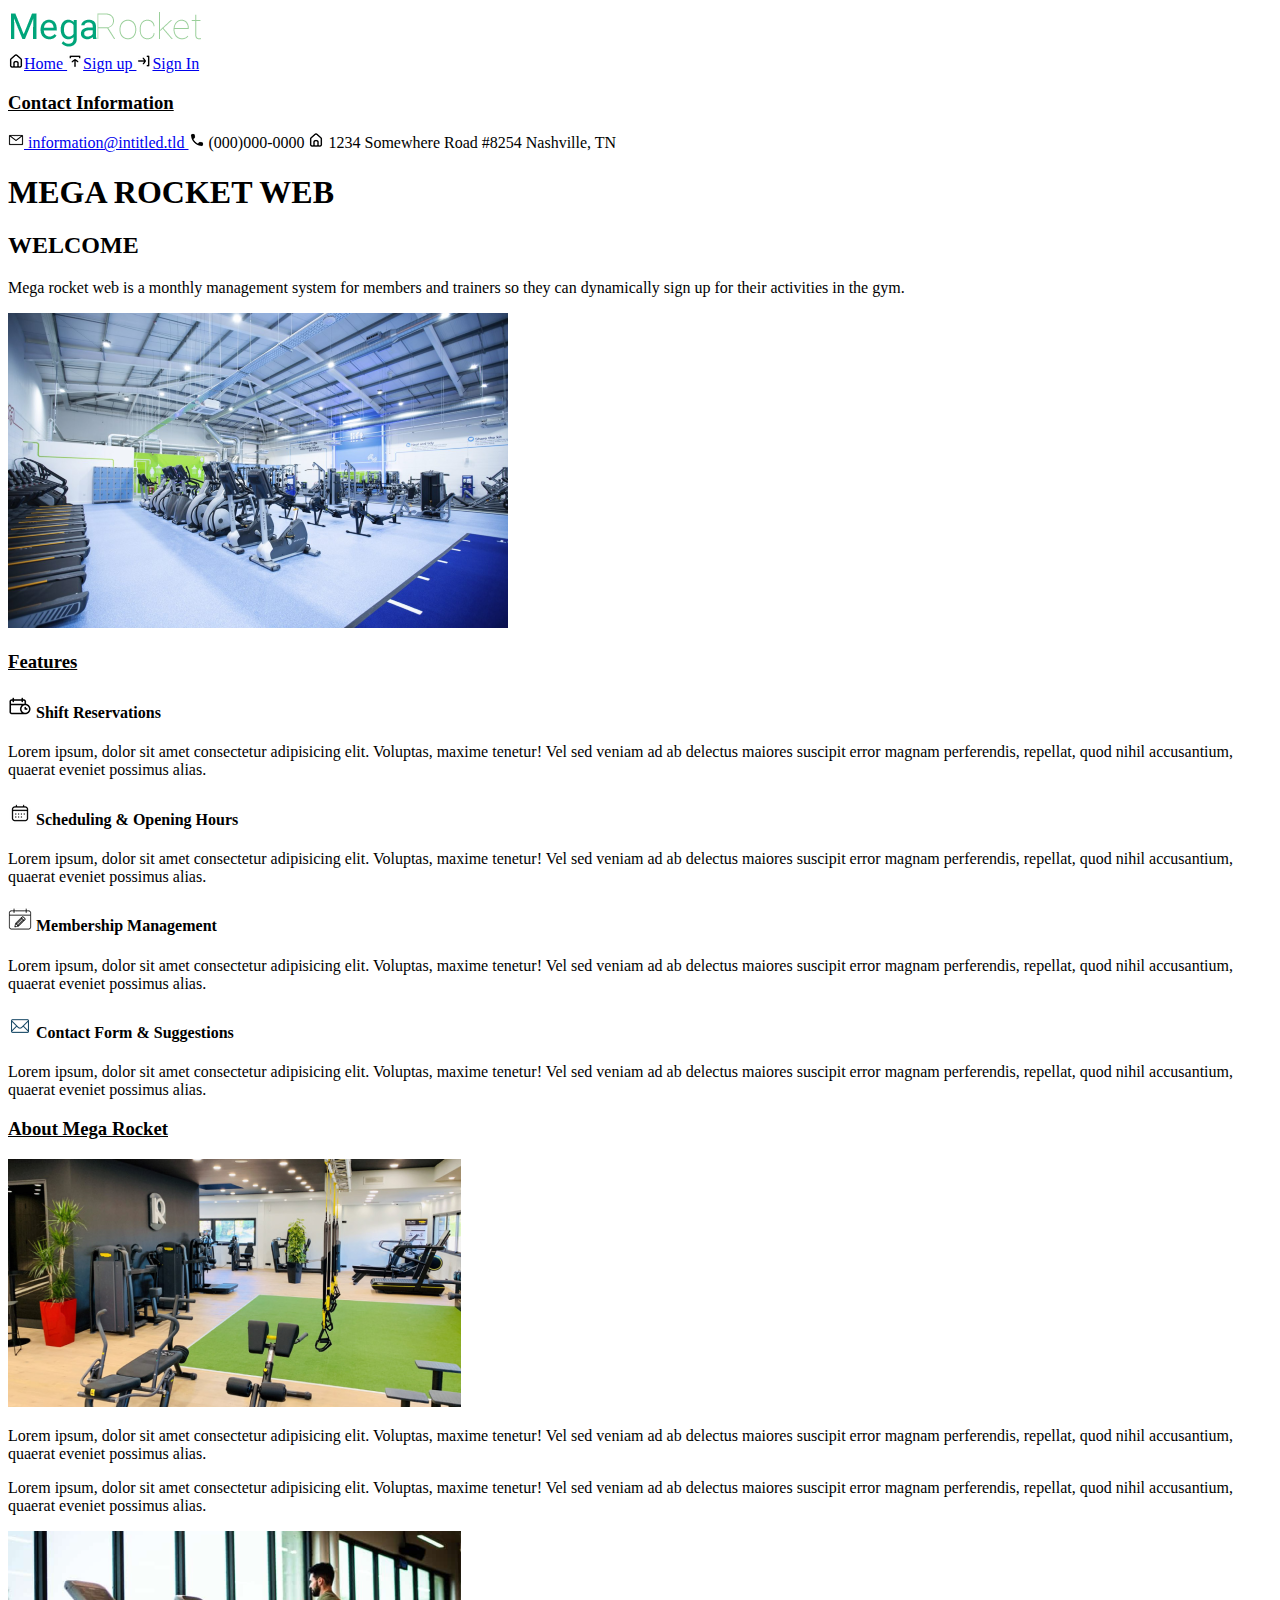
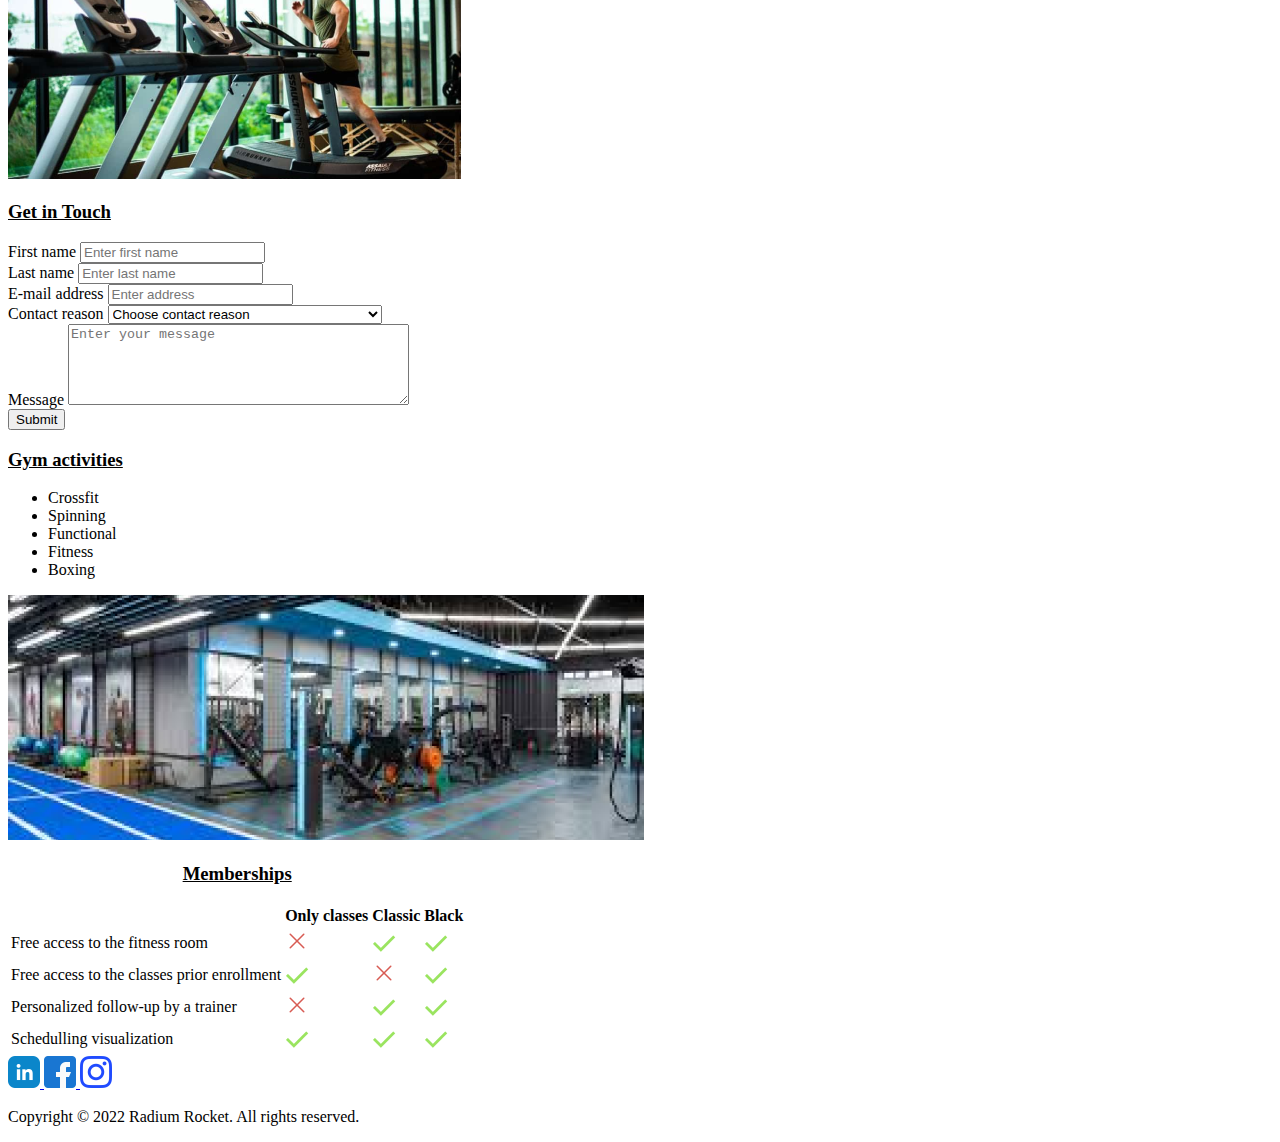
<file: Week-02/index.html>
<!DOCTYPE html>
<html lang="en">
  <head>
    <meta charset="UTF-8" />
    <meta http-equiv="X-UA-Compatible" content="IE=edge" />
    <meta name="viewport" content="width=device-width, initial-scale=1.0" />
    <title>MEGA ROCKET</title>
  </head>
    <body>
      <header>
        <img src="assets/logo-mega-rocket.png" alt="Logo" />
      </header>
      <aside>
        <nav>
          <div>
            <a href="#">            
              <img src="assets/home.png" alt="home icon" />Home
            </a>       
            <a href="#">           
              <img src="assets/arrow up.png" alt="arrow up icon" />Sign up
            </a>
            <a href="#">         
              <img src="assets/arrow left.png" alt="arrow right icon" />Sign In
            </a>
        </nav>
        <h3><u>Contact Information</u></h3>
          <span>
            <a href="#formulario">
              <img src="assets/email.png" alt="email"/> information@intitled.tld
            </a>
            <img src="assets/phone.png" alt="phone icon" /> (000)000-0000
            <img src="assets/home.png" alt="home icon" /> 1234 Somewhere Road #8254 Nashville, TN
          </span>
      </aside>
      <main>
        <h1> MEGA ROCKET WEB </h1>
          <h2> WELCOME </h2>
            <p>
              Mega rocket web is a monthly management system for members and trainers
              so they can dynamically sign up for their activities in the gym.
            </p>
          <img src="assets/gim1.png" alt="principal gim" />
      </main>
      <section>
        <h3><u> Features </u></h3>
          <h4><img src="assets/time-management.png" alt="time management icon" /> Shift Reservations </h4>
            <p>
              Lorem ipsum, dolor sit amet consectetur adipisicing elit. Voluptas,
              maxime tenetur! Vel sed veniam ad ab delectus maiores suscipit error
              magnam perferendis, repellat, quod nihil accusantium, quaerat eveniet
              possimus alias.
            </p>
          <h4><img src="assets/calendar.png" alt="calendar icon" /> Scheduling & Opening Hours </h4>
            <p>
              Lorem ipsum, dolor sit amet consectetur adipisicing elit. Voluptas,
              maxime tenetur! Vel sed veniam ad ab delectus maiores suscipit error
              magnam perferendis, repellat, quod nihil accusantium, quaerat eveniet
              possimus alias.
            </p>
          <h4><img src="assets/pencil.png" alt="calendar management icon" /> Membership Management </h4>
            <p>
              Lorem ipsum, dolor sit amet consectetur adipisicing elit. Voluptas,
              maxime tenetur! Vel sed veniam ad ab delectus maiores suscipit error
              magnam perferendis, repellat, quod nihil accusantium, quaerat eveniet
              possimus alias.
            </p>
          <h4><img src="assets/email (big).png" alt="email icon" /> Contact Form & Suggestions </h4>
            <p>
              Lorem ipsum, dolor sit amet consectetur adipisicing elit. Voluptas,
              maxime tenetur! Vel sed veniam ad ab delectus maiores suscipit error
              magnam perferendis, repellat, quod nihil accusantium, quaerat eveniet
              possimus alias.
            </p>
        <section>
          <h3><u> About Mega Rocket </u></h3>
            <img src="assets/gim2.png" alt="people exercise" />
              <p>
              Lorem ipsum, dolor sit amet consectetur adipisicing elit. Voluptas,
              maxime tenetur! Vel sed veniam ad ab delectus maiores suscipit error
              magnam perferendis, repellat, quod nihil accusantium, quaerat eveniet
              possimus alias.
              </p>
              <p>
              Lorem ipsum, dolor sit amet consectetur adipisicing elit. Voluptas,
              maxime tenetur! Vel sed veniam ad ab delectus maiores suscipit error
              magnam perferendis, repellat, quod nihil accusantium, quaerat eveniet
              possimus alias.
              </p>
            <img src="assets/gim3.png" alt="gim machines" />
        </section>
        <form id="formulario">
          <h3><u> Get in Touch </u></h3>
            <div>
              <label for="First name">First name</label>
                <input type="text" name="First name" placeholder="Enter first name" required />
            </div>
            <div>
              <label for="Last name">Last name</label>
                <input type="text" name="Last name" placeholder="Enter last name" required />
            </div>
            <div>
              <label for="E-mail address">E-mail address</label>
                <input type="text" name="E-mail address" placeholder="Enter address" required />
            </div>
          <div>
            <label for="Contact reason">Contact reason</label>
              <select name="Contact reason" required>
                <option value="Option disabled" selected disabled hidden>
                  Choose contact reason
                </option>
                <option value="I want to make a claim">
                  I want to make a claim
                </option>
                <option value="I want to realize a query or suggestion">
                  I want to realize a query or suggestion
                </option>
                <option value="I want to know the memberships and costs">
                  I want to know the memberships and costs
                </option>
              </select>
          </div>
          <div>
            <label for="Message">Message</label>
              <textarea name="Description" cols="40" rows="5" placeholder="Enter your message" required></textarea>
          </div>
            <input type="submit" value="Submit" />
        </form>
          <h3><u> Gym activities </u></h3>
            <ul>
              <li>Crossfit</li>
              <li>Spinning</li>
              <li>Functional</li>
              <li>Fitness</li>
              <li>Boxing</li>
            </ul>
          <img src="assets/gim4.png" alt="gim activity" />
        <table>
          <caption>
            <h3><u> Memberships </u></h3>
          </caption>
            <tr>
              <th></th>
              <th>Only classes</th>
              <th>Classic</th>
              <th>Black</th>
            </tr>
            <tr>
              <td>Free access to the fitness room</td>
              <td><img src="assets/cross x.png" alt="cross x icon" /></td>
              <td><img src="assets/accept.png" alt="accept icon" /></td>
              <td><img src="assets/accept.png" alt="accept icon" /></td>
            </tr>
            <tr>
              <td>Free access to the classes prior enrollment</td>
              <td><img src="assets/accept.png" alt="accept icon" /></td>
              <td><img src="assets/cross x.png" alt="cross x icon" /></td>
              <td><img src="assets/accept.png" alt="accept icon" /></td>
            </tr>
            <tr>
              <td>Personalized follow-up by a trainer</td>
              <td><img src="assets/cross x.png" alt="cross x icon" /></td>
              <td><img src="assets/accept.png" alt="accept icon" /></td>
              <td><img src="assets/accept.png" alt="accept icon" /></td>
            </tr>
            <tr>
              <td>Schedulling visualization</td>
              <td><img src="assets/accept.png" alt="accept icon" /></td>
              <td><img src="assets/accept.png" alt="accept icon" /></td>
              <td><img src="assets/accept.png" alt="accept icon" /></td>
            </tr>
        </table>
          <footer>
            <div>
              <a href="#">
                <img src="assets/linkedin.png" alt="linkedin icon" />
              </a>
              <a href="#">
                <img src="assets/facebook.png" alt=" facebook icon" />
              </a>
              <a href="#">
                <img src="assets/instagram.png" alt="instagram icon" />
              </a>
            </div>
              <p>
                Copyright &copy; 2022 Radium Rocket. All rights reserved.
              </p>
          </footer>
    </body>
</html>
</file>
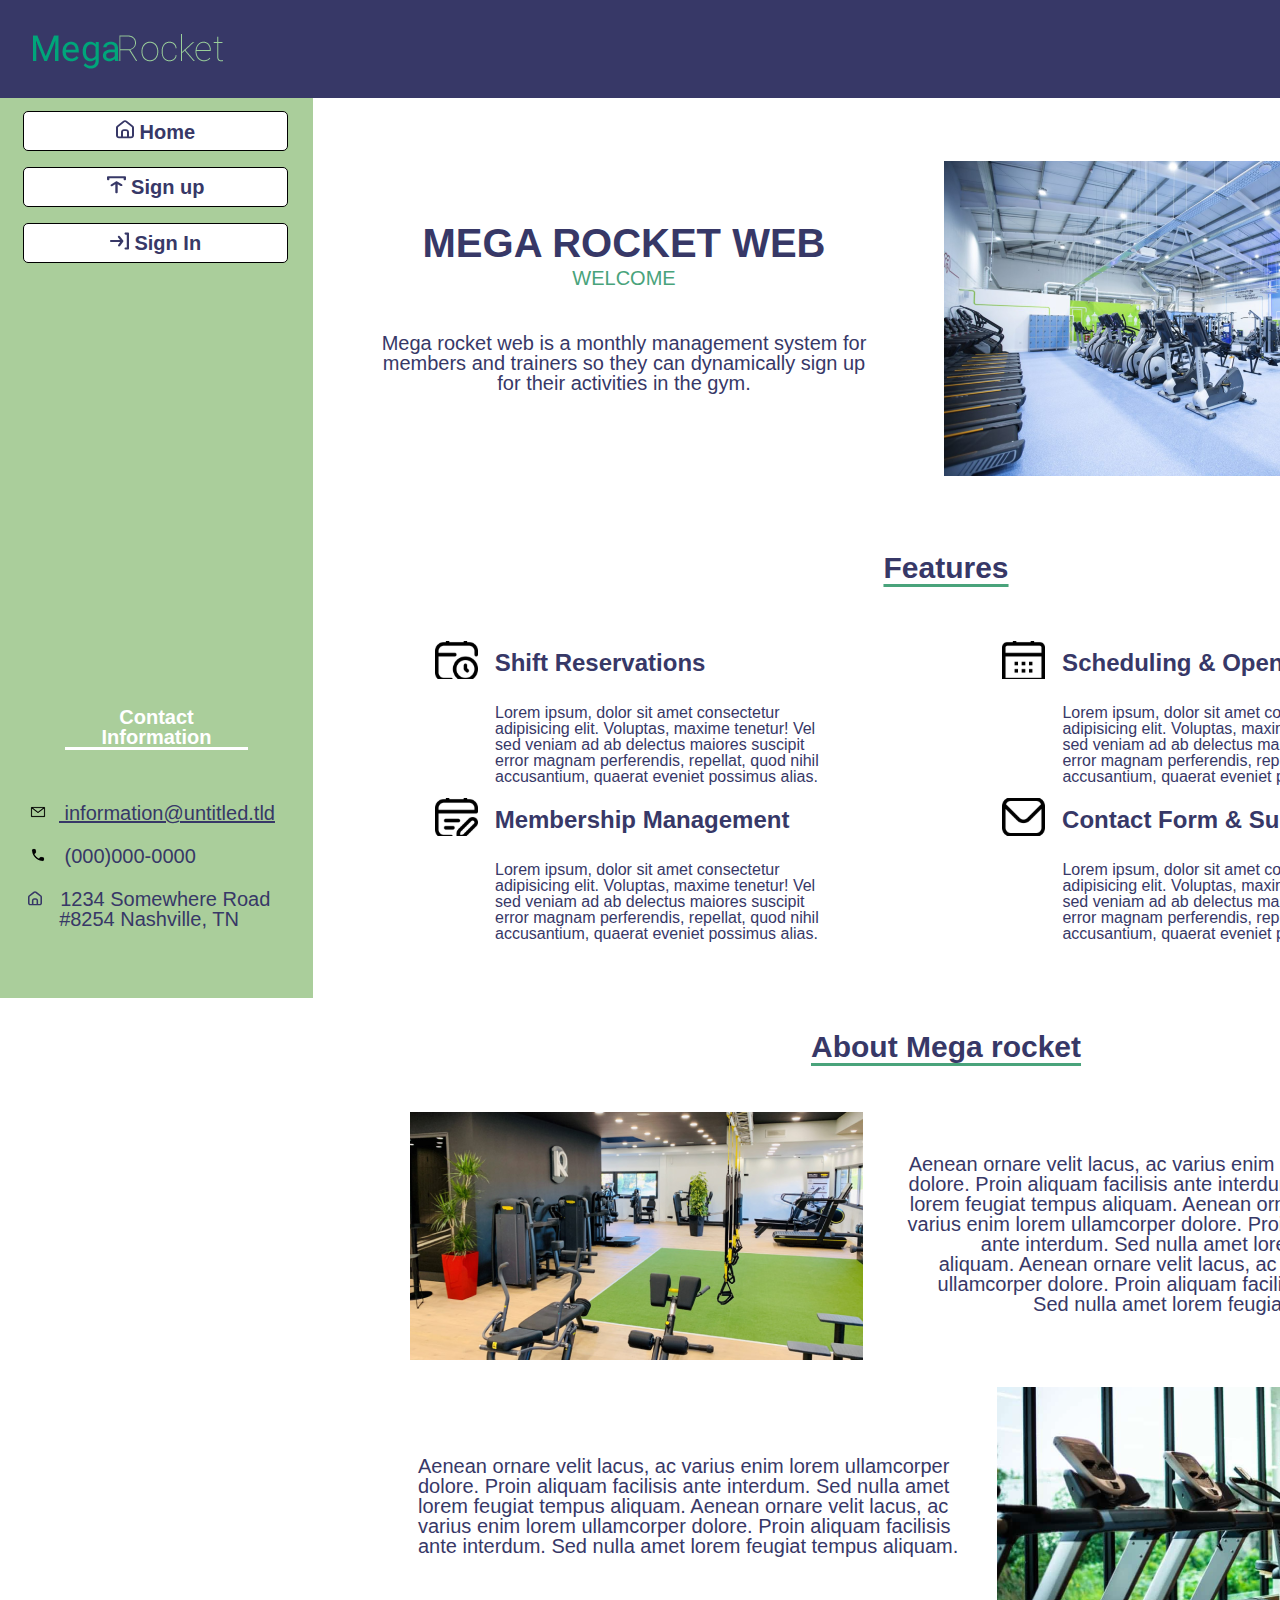
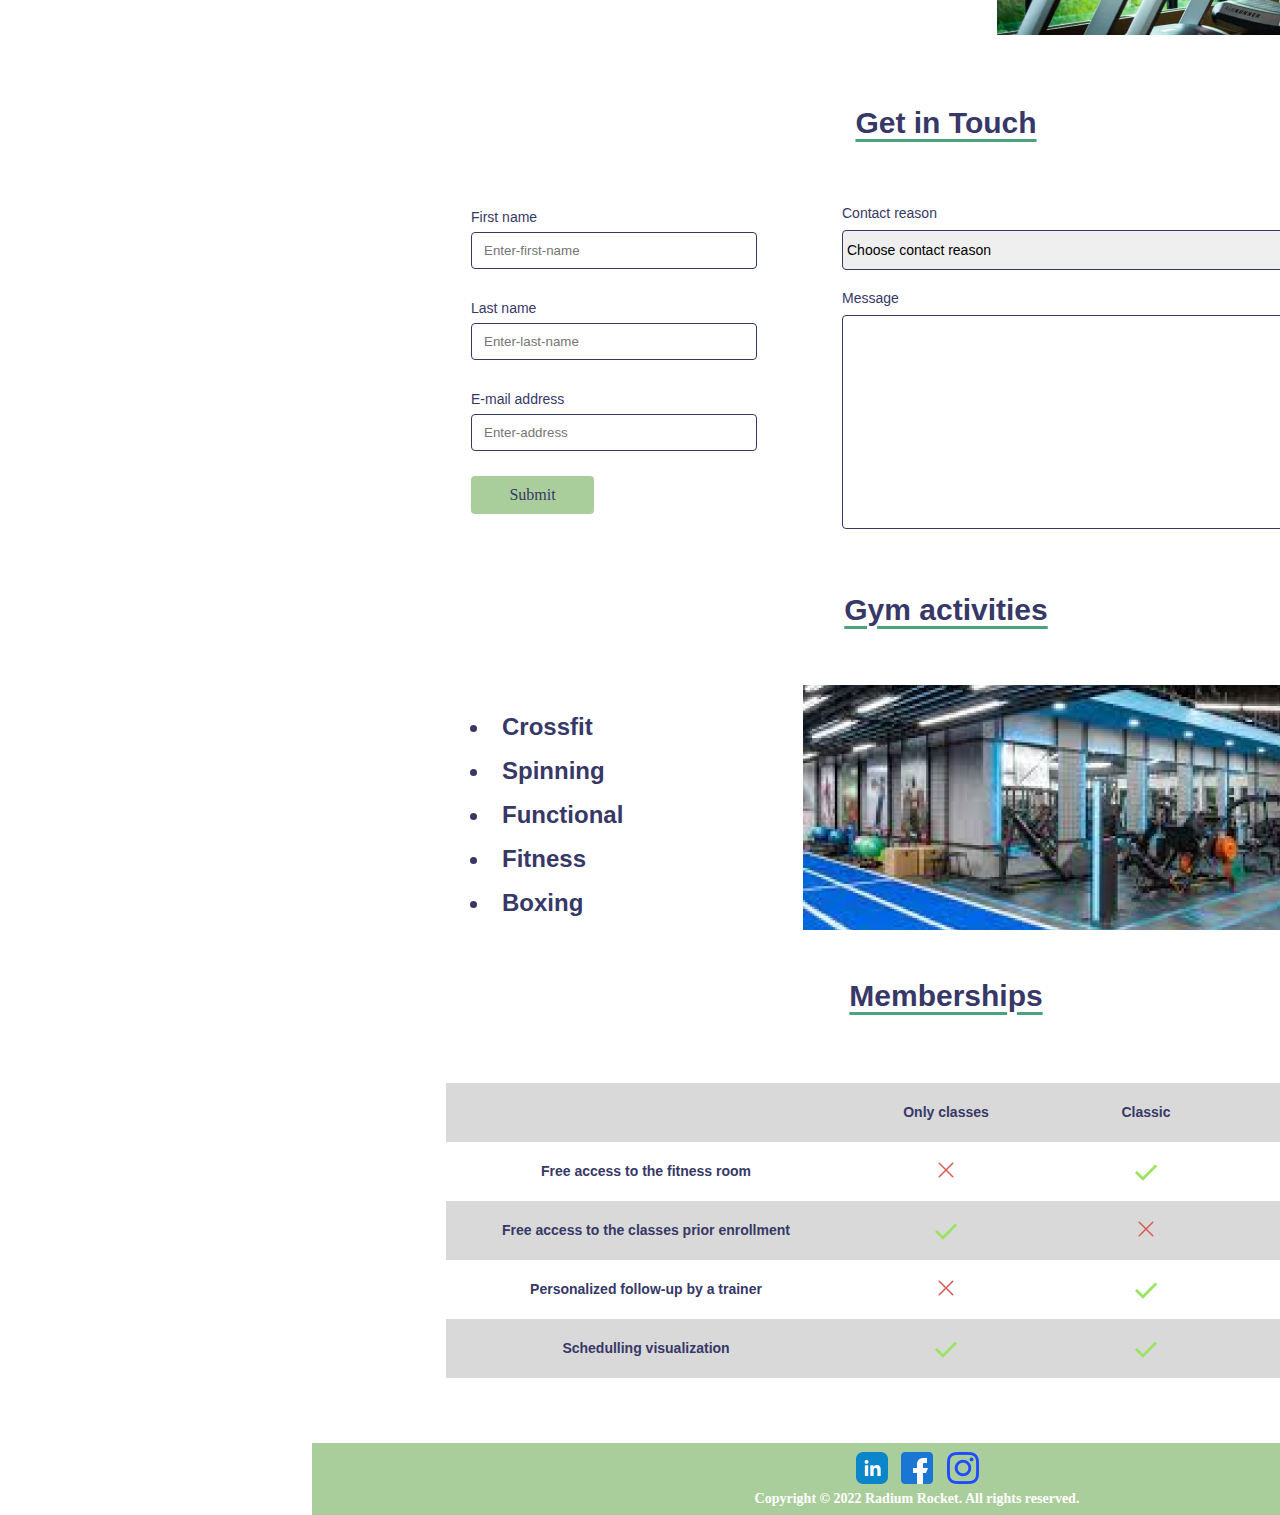
<file: Week-03/index.html>
<!DOCTYPE html>
<html lang="en">
  <head>
    <meta charset="UTF-8" />
    <meta http-equiv="X-UA-Compatible" content="IE=edge" />
    <meta name="viewport" content="width=device-width, initial-scale=1.0" />
    <title>MEGA ROCKET</title>
    <link rel="stylesheet" href="css/reset.css">
    <link rel="stylesheet" href="css/styles.css">
  </head>
    <body>
      <header>
        <img src="assets/logo-mega-rocket.png" alt="Logo" id="principal-logo"/>
      </header>
      <aside class="container">
        <nav>
          <ul class="list">
            <li class="btn-nav">
              <a href="#" class="btn-menu">
                <img src="assets/home-icon.svg" alt="home-icon"/>
                  Home
              </a>
            </li>
            <li class="btn-nav">
              <a href="#" class="btn-menu">
                <img src="assets/arrow-up.svg" alt="arrow-up-icon"/>
                  Sign up
              </a>
            </li>
            <li class="btn-nav">
              <a href="#" class="btn-menu">
                <img src="assets/arrow-right.svg" alt="arrow-right-icon"/>
                  Sign In
              </a>
            </li>
          </ul>
        </nav>
        <h2 id="contact-info">
          Contact Information
        </h2>
          <ul class="down-list">
            <li class="info-menu">
              <a href="#form" id="btn-info">
                <img src="assets/email.png" alt="email" class="img-info"/>
                  information@untitled.tld
              </a>
            </li>
            <li class="info-menu">
              <img src="assets/phone.png" alt="phone-icon" class="img-info"/>
                (000)000-0000
            </li>
            <li class="info-menu">
              <img src="assets/home-icon.svg" alt="home-icon" class="img-info" id="home-icon"/>
                1234 Somewhere Road #8254 Nashville, TN
            </li>
          </ul>
      </aside>
      <main>
        <div class="main-block">
          <h1>
            MEGA ROCKET WEB
          </h1>
            <h2 id="subtitle">
              WELCOME
            </h2>
              <p id="principal-paragraph">
                Mega rocket web is a monthly management system for members and trainers
                so they can dynamically sign up for their activities in the gym.
              </p>
        </div>
          <span class="main-photo">
            <img src="assets/gim-1.png" alt="principal-gim"/>
          </span>
        <section class="section-1">
          <h2 class="section-title">
            Features
          </h2>
            <article class="features-article">
              <span class="features-title">
                <img src="assets/time-management.svg" alt="time-management-icon" class="features-icon"/>
                  Shift Reservations
              </span>
                <p>
                  Lorem ipsum, dolor sit amet consectetur adipisicing elit. Voluptas,
                  maxime tenetur! Vel sed veniam ad ab delectus maiores suscipit error
                  magnam perferendis, repellat, quod nihil accusantium, quaerat eveniet
                  possimus alias.
                </p>
            </article>
            <article class="features-article">
              <span class="features-title">
                <img src="assets/calendar.svg" alt="calendar-icon" class="features-icon"/>
                  Scheduling & Opening Hours
              </span>
                <p>
                  Lorem ipsum, dolor sit amet consectetur adipisicing elit. Voluptas,
                  maxime tenetur! Vel sed veniam ad ab delectus maiores suscipit error
                  magnam perferendis, repellat, quod nihil accusantium, quaerat eveniet
                  possimus alias.
                </p>
            </article>
            <article class="features-article">
              <span class="features-title">
                <img src="assets/calendar-management.svg" alt="calendar-management-icon" class="features-icon"/>
                  Membership Management
              </span>
                <p>
                  Lorem ipsum, dolor sit amet consectetur adipisicing elit. Voluptas,
                  maxime tenetur! Vel sed veniam ad ab delectus maiores suscipit error
                  magnam perferendis, repellat, quod nihil accusantium, quaerat eveniet
                  possimus alias.
                </p>
            </article>
            <article class="features-article">
              <span class="features-title">
                <img src="assets/email-big.svg" alt="email-icon" class="features-icon"/>
                  Contact Form & Suggestions
              </span>
                <p>
                  Lorem ipsum, dolor sit amet consectetur adipisicing elit. Voluptas,
                  maxime tenetur! Vel sed veniam ad ab delectus maiores suscipit error
                  magnam perferendis, repellat, quod nihil accusantium, quaerat eveniet
                  possimus alias.
                </p>
            </article>
        </section>
          <section class="section-2">
            <h2 class="section-title">
              About Mega rocket
            </h2>
              <div>
                <img src="assets/gim-2.png" alt="people-exercise" id="img-left"/>
                  <article class="about-to-article-1">
                    <p>
                      Aenean ornare velit lacus, ac varius enim lorem ullamcorper dolore. Proin aliquam facilisis ante interdum. Sed nulla amet lorem feugiat tempus aliquam. Aenean ornare velit lacus, ac varius enim lorem ullamcorper dolore. Proin aliquam facilisis ante interdum. Sed nulla amet lorem feugiat tempus aliquam. Aenean ornare velit lacus, ac varius enim lorem ullamcorper dolore. Proin aliquam facilisis ante interdum. Sed nulla amet lorem feugiat tempus aliquam.
                    </p>
                  </article>
                  <article class="about-to-article-2">
                    <p>
                      Aenean ornare velit lacus, ac varius enim lorem ullamcorper dolore. Proin aliquam facilisis ante interdum. Sed nulla amet lorem feugiat tempus aliquam. Aenean ornare velit lacus, ac varius enim lorem ullamcorper dolore. Proin aliquam facilisis ante interdum. Sed nulla amet lorem feugiat tempus aliquam.
                    </p>
                  </article>
                  <img src="assets/gim-3.png" alt="gim-machines" id="img-right"/>
              </div>
          </section>
            <form>
              <h2 class="section-title" id="form">
                Get in Touch
              </h2>
                <div class="block-1-form">
                  <label for="first-name" class="label-form">
                    First name
                  </label>
                    <input id="first-name" type="text" name="first-name" placeholder="Enter-first-name" required/>
                  <label for="last-name" class="label-form">
                    Last name
                  </label>
                    <input id="last-name" type="text" name="last-name" placeholder="Enter-last-name" required/>
                  <label for="e-mail-address" class="label-form">
                    E-mail address
                  </label>
                    <input id="e-mail-address" type="text" name="e-mail-address" placeholder="Enter-address" required/>
                    <input id="submit" type="submit" value="Submit"/>
                </div>
                <div class="block-2-form">
                  <label for="contact-reason" class="label-form-2">
                    Contact reason
                  </label>
                    <select id="choose-contact-reason" name="choose-contact-reason" required class="label-form-2">
                      <option id="choose-contact-reason" value="choose-contact-reason" selected disabled hidden>
                        Choose contact reason
                      </option>
                      <option id="I-want-to-make-a-claim" value="I-want-to-make-a-claim">
                        I want to make a claim
                      </option>
                      <option id="I-want-to-realize-a-query-or-suggestion" value="I-want-to-realize-a-query-or-suggestion">
                        I want to realize a query or suggestion
                      </option>
                      <option id="I-want-to-know-the-memberships-and-costs" value="I-want-to-know-the-memberships-and-costs">
                        I want to know the memberships and costs
                      </option>
                    </select>
                    <div class="message-block">
                      <label for="message" class="label-form-2">
                        Message
                      </label>
                        <textarea id="message" name="message" cols="40" rows="5" placeholder="Enter-your-message" required>
                        </textarea>
                    </div>
                </div>
            </form>
            <div class="activities-list">
              <h2 class="section-title">
                Gym activities
              </h2>
                <ul>
                  <li>
                    Crossfit
                  </li>
                  <li>
                    Spinning
                  </li>
                  <li>
                    Functional
                  </li>
                  <li>
                    Fitness
                  </li>
                  <li>
                    Boxing
                  </li>
                </ul>
                <span>
                  <img src="assets/gim-4.png" alt="gim-activity"/>
                </span>
            </div>
            <table>
              <caption>
                <h2 class="section-title">
                  Memberships
                </h2>
              </caption>
                <tbody>
                  <tr class="membership-table-grey">
                    <th class="membership-column">
                    </th>
                    <th class="membership-column-2">
                      Only classes
                    </th>
                    <th class="membership-column-2">
                      Classic
                    </th>
                    <th class="membership-column-2">
                      Black
                    </th>
                  </tr>
                  <tr class="membership-table-white">
                    <td class="membership-column-2">
                      Free access to the fitness room
                    </td>
                    <td class="membership-column-2">
                      <img src="assets/cross-x.png" alt="cross-x-icon"/>
                    </td>
                    <td class="membership-column-2">
                      <img src="assets/accept.png" alt="accept-icon"/>
                    </td>
                    <td class="membership-column-2">
                      <img src="assets/accept.png" alt="accept-icon"/>
                    </td>
                  </tr>
                  <tr class="membership-table-grey">
                    <td class="membership-column-2">
                      Free access to the classes prior enrollment
                    </td>
                    <td class="membership-column-2">
                      <img src="assets/accept.png" alt="accept-icon"/>
                    </td>
                    <td class="membership-column-2">
                      <img src="assets/cross-x.png" alt="cross-x-icon"/>
                    </td>
                    <td class="membership-column-2">
                      <img src="assets/accept.png" alt="accept-icon"/>
                    </td>
                  </tr>
                  <tr class="membership-table-white">
                    <td class="membership-column-2">
                      Personalized follow-up by a trainer
                    </td>
                    <td class="membership-column-2">
                      <img src="assets/cross-x.png" alt="cross-x-icon"/>
                    </td>
                    <td class="membership-column-2">
                      <img src="assets/accept.png" alt="accept-icon"/>
                    </td>
                    <td class="membership-column-2">
                      <img src="assets/accept.png" alt="accept-icon"/>
                    </td>
                  </tr>
                  <tr class="membership-table-grey">
                    <td class="membership-column-2">
                      Schedulling visualization
                    </td>
                    <td class="membership-column-2">
                      <img src="assets/accept.png" alt="accept-icon"/>
                    </td>
                    <td class="membership-column-2">
                      <img src="assets/accept.png" alt="accept-icon"/>
                    </td>
                    <td class="membership-column-2">
                      <img src="assets/accept.png" alt="accept-icon"/>
                    </td>
                  </tr>
                </tbody>
            </table>
      </main>
        <footer>
          <div class="social-btns">
            <ul>
              <li class="social-btns-1">
                <a href="#">
                  <img src="assets/linkedin.png" alt="linkedin-icon"/>
                </a>
              </li>
              <li class="social-btns-1">
                <a href="#">
                  <img src="assets/facebook.png" alt=" facebook-icon"/>
                </a>
              </li>
              <li class="social-btns-1">
                <a href="#">
                  <img src="assets/instagram.png" alt="instagram-icon"/>
                </a>
              </li>
            </ul>
            <p>
              Copyright &copy; 2022 Radium Rocket. All rights reserved.
            </p>
          </div>
        </footer>
    </body>
</html>
</file>
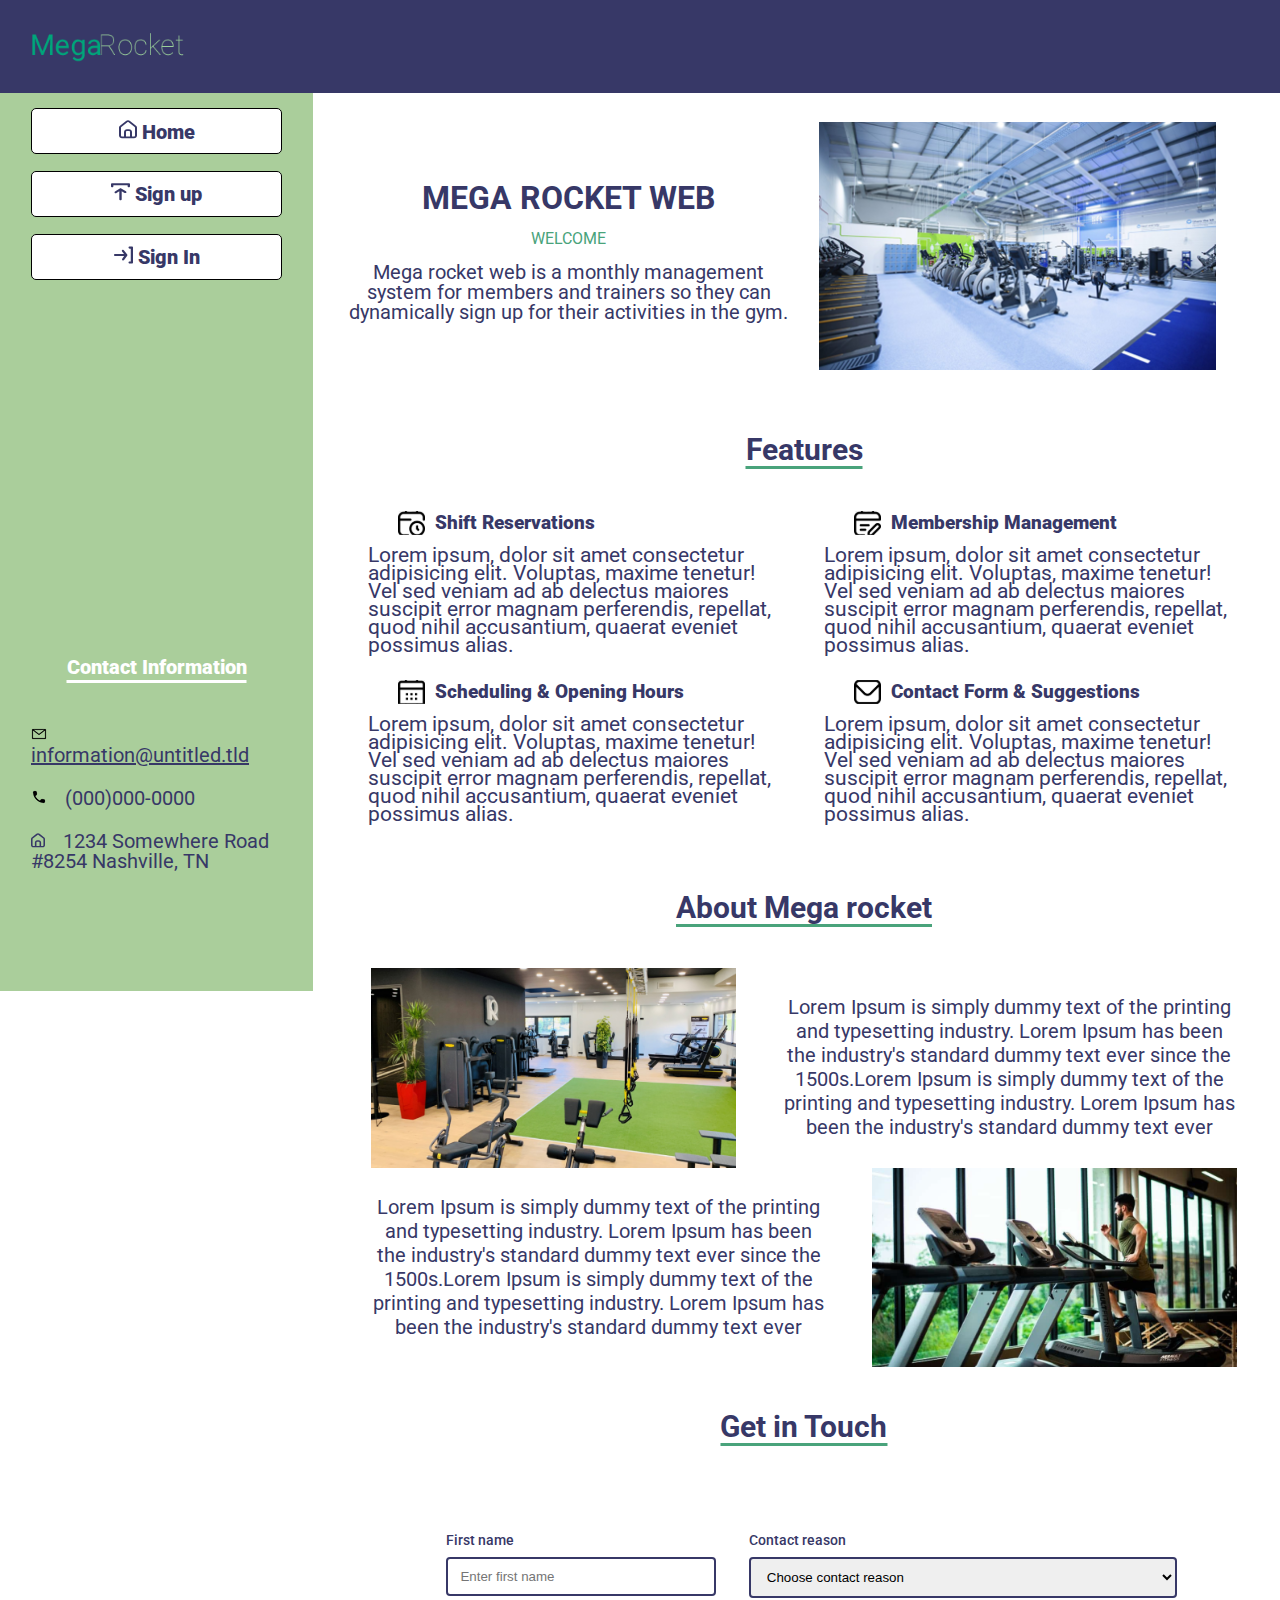
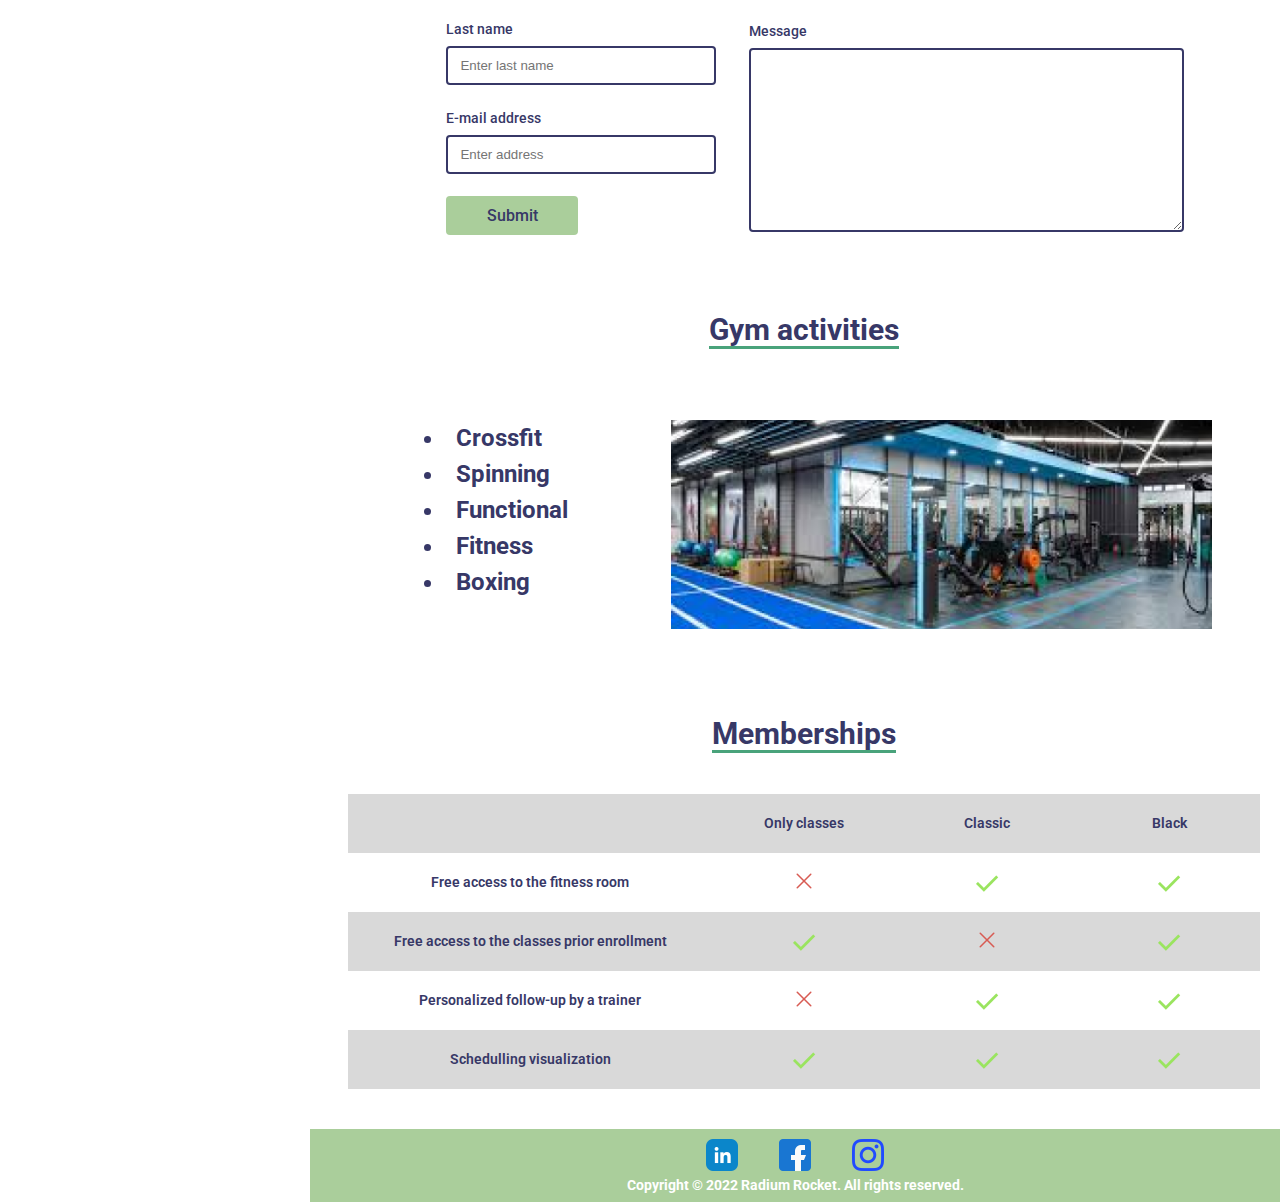
<file: Week-04/index.html>
<!DOCTYPE html>
<html lang="en">
  <head>
    <meta charset="UTF-8" />
    <meta http-equiv="X-UA-Compatible" content="IE=edge" />
    <meta name="viewport" content="width=device-width, initial-scale=1.0" />
    <title>MEGA ROCKET</title>
    <link rel="stylesheet" href="css/reset.css">
    <link rel="stylesheet" href="css/styles.css">
    <link rel="stylesheet" href="css/header.css">
    <link rel="stylesheet" href="css/aside.css">
    <link rel="stylesheet" href="css/content.css">
    <link rel="stylesheet" href="css/footer.css">
    <link href="https://fonts.googleapis.com/css2?family=Roboto:ital,wght@0,100;0,300;0,400;0,500;0,700;0,900;1,100;1,300;1,400;1,500;1,700;1,900&display=swap" rel="stylesheet">

  </head>
    <body>
      <header>
        <div class="logos">
          <img src="../assets/logo-mega-rocket.png" alt="Logo" id="principal-logo"/>
        </div>
        <div class="logos">
          <img src="../assets/hamburguer-menu.svg" alt="hamburguer-menu-icon" id="hamburguer-icon">
        </div>
      </header>
      <aside class="container">
        <nav>
          <ul class="list">
            <li class="btn-nav">
              <a href="#" class="btn-menu">
                <img src="../assets/home-icon.svg" alt="home-icon"/>
                  Home
              </a>
            </li>
            <li class="btn-nav">
              <a href="#" class="btn-menu">
                <img src="../assets/arrow-up.svg" alt="arrow-up-icon"/>
                  Sign up
              </a>
            </li>
            <li class="btn-nav">
              <a href="#" class="btn-menu">
                <img src="../assets/arrow-right.svg" alt="arrow-right-icon"/>
                  Sign In
              </a>
            </li>
          </ul>
        </nav>
        <div id="contact-info">
          <h2>
            Contact Information
          </h2>
            <ul class="list">
              <li class="info-menu">
                <a href="#form" id="btn-info">
                  <img src="../assets/email.png" alt="email" class="img-info"/>
                    information@untitled.tld
                </a>
              </li>
              <li class="info-menu">
                <img src="../assets/phone.png" alt="phone-icon" class="img-info"/>
                  (000)000-0000
              </li>
              <li class="info-menu">
                <img src="../assets/home-icon.svg" alt="home-icon" class="img-info" id="home-icon"/>
                  1234 Somewhere Road #8254 Nashville, TN
              </li>
            </ul>
        </div>
      </aside>
      <main>
        <div class="first-block">
          <div class="main-block">
            <h1>
              MEGA ROCKET WEB
            </h1>
              <h2 id="subtitle">
                WELCOME
              </h2>
                <p id="principal-paragraph">
                  Mega rocket web is a monthly management system for members and trainers
                  so they can dynamically sign up for their activities in the gym.
                </p>
          </div>
            <div class="main-block">
              <img src="../assets/gim-1.png" alt="principal-gim"/>
            </div>
        </div>
        <section class="section-1">
          <h2 class="section-title">
            Features
          </h2>
          <div class="block-features">
            <article class="features-article">
              <span class="features-title">
                <img src="../assets/time-management.svg" alt="time-management-icon" class="features-icon"/>
                  Shift Reservations
              </span>
                <p>
                  Lorem ipsum, dolor sit amet consectetur adipisicing elit. Voluptas,
                  maxime tenetur! Vel sed veniam ad ab delectus maiores suscipit error
                  magnam perferendis, repellat, quod nihil accusantium, quaerat eveniet
                  possimus alias.
                </p>
            </article>
            <article class="features-article">
              <span class="features-title">
                <img src="../assets/calendar-management.svg" alt="calendar-management-icon" class="features-icon"/>
                  Membership Management
              </span>
                <p>
                  Lorem ipsum, dolor sit amet consectetur adipisicing elit. Voluptas,
                  maxime tenetur! Vel sed veniam ad ab delectus maiores suscipit error
                  magnam perferendis, repellat, quod nihil accusantium, quaerat eveniet
                  possimus alias.
                </p>
            </article>
          </div>
          <div class="block-features">
            <article class="features-article">
              <span class="features-title">
                <img src="../assets/calendar.svg" alt="calendar-icon" class="features-icon"/>
                  Scheduling & Opening Hours
              </span>
                <p>
                  Lorem ipsum, dolor sit amet consectetur adipisicing elit. Voluptas,
                  maxime tenetur! Vel sed veniam ad ab delectus maiores suscipit error
                  magnam perferendis, repellat, quod nihil accusantium, quaerat eveniet
                  possimus alias.
                </p>
            </article>
            <article class="features-article">
              <span class="features-title">
                <img src="../assets/email-big.svg" alt="email-icon" class="features-icon"/>
                  Contact Form & Suggestions
              </span>
                <p>
                  Lorem ipsum, dolor sit amet consectetur adipisicing elit. Voluptas,
                  maxime tenetur! Vel sed veniam ad ab delectus maiores suscipit error
                  magnam perferendis, repellat, quod nihil accusantium, quaerat eveniet
                  possimus alias.
                </p>
            </article>
          </div>
        </section>
          <section class="section-2">
            <h2 class="section-title">
              About Mega rocket
            </h2>
              <div>
                <img src="../assets/gim-2.png" alt="people-exercise"/>
                  <article class="about-to-article">
                    <p>
                      Lorem Ipsum is simply dummy text of the printing and typesetting industry. Lorem Ipsum has been
                      the industry's standard dummy text ever since the 1500s.Lorem Ipsum is simply dummy text of the
                      printing and typesetting industry. Lorem Ipsum has been the industry's standard dummy text ever
                    </p>
                    <button class="btn-learn-more">Learn More</button>
                  </article>
              </div>
              <div>
                  <img src="../assets/gim-3.png" alt="gim-machines"/>
                  <article class="about-to-article">
                    <p>
                      Lorem Ipsum is simply dummy text of the printing and typesetting industry. Lorem Ipsum has been
                      the industry's standard dummy text ever since the 1500s.Lorem Ipsum is simply dummy text of the
                      printing and typesetting industry. Lorem Ipsum has been the industry's standard dummy text ever
                    </p>
                    <button class="btn-learn-more">Learn More</button>
                  </article>
              </div>
          </section>
            <form>
              <h2 class="section-title" id="form">
                Get in Touch
              </h2>
                <div>
                  <div class="block-form">
                    <label for="first-name" class="label-form">
                      First name
                    </label>
                      <input id="first-name" type="text" name="first-name" placeholder="Enter first name" required/>
                    <label for="last-name" class="label-form">
                      Last name
                    </label>
                      <input id="last-name" type="text" name="last-name" placeholder="Enter last name" required/>
                    <label for="e-mail-address" class="label-form">
                      E-mail address
                    </label>
                      <input id="e-mail-address" type="text" name="e-mail-address" placeholder="Enter address" required/>
                      <input id="submit-tablet" type="submit" value="Submit"/>
                  </div>
                  <div class="block-form">
                    <label for="contact-reason" class="label-form">
                      Contact reason
                    </label>
                      <select id="choose-contact-reason" name="choose-contact-reason" required class="label-form-2">
                        <option id="choose-contact-reason" value="choose-contact-reason" selected disabled hidden>
                          Choose contact reason
                        </option>
                        <option id="I-want-to-make-a-claim" value="I-want-to-make-a-claim">
                          I want to make a claim
                        </option>
                        <option id="I-want-to-realize-a-query-or-suggestion"
                        value="I-want-to-realize-a-query-or-suggestion">
                          I want to realize a query or suggestion
                        </option>
                        <option id="I-want-to-know-the-memberships-and-costs"
                        value="I-want-to-know-the-memberships-and-costs">
                          I want to know the memberships and costs
                        </option>
                      </select>
                      <label for="message" class="label-form">
                        Message
                      </label>
                        <textarea id="message" name="message" cols="40" rows="5"
                        placeholder="Enter your message" required>
                        </textarea>
                        <input id="submit-general" type="submit" value="Submit"/>
                  </div>
                </div>
            </form>
            <div class="activities-list">
              <h2 class="section-title">
                Gym activities
              </h2>
              <div>
                <ul>
                  <div class="activities-block">
                    <li>
                      Crossfit
                    </li>
                    <li>
                      Spinning
                    </li>
                    <li>
                      Functional
                    </li>
                  </div>
                  <div class="activities-block">
                    <li>
                      Fitness
                    </li>
                    <li>
                      Boxing
                    </li>
                  </div>
                </ul>
                <span>
                  <img src="../assets/gim-4.png" alt="gim-activity"/>
                </span>
              </div>
            </div>
            <table>
              <caption>
                <h2 class="section-title">
                  Memberships
                </h2>
              </caption>
                <tbody>
                  <tr class="membership-table-grey">
                    <th class="membership-column">
                    </th>
                    <th class="membership-column-2">
                      Only classes
                    </th>
                    <th class="membership-column-2">
                      Classic
                    </th>
                    <th class="membership-column-2">
                      Black
                    </th>
                  </tr>
                  <tr class="membership-table-white">
                    <td class="membership-column-2">
                      Free access to the fitness room
                    </td>
                    <td class="membership-column-2">
                      <img src="../assets/cross-x.png" alt="cross-x-icon"/>
                    </td>
                    <td class="membership-column-2">
                      <img src="../assets/accept.png" alt="accept-icon"/>
                    </td>
                    <td class="membership-column-2">
                      <img src="../assets/accept.png" alt="accept-icon"/>
                    </td>
                  </tr>
                  <tr class="membership-table-grey">
                    <td class="membership-column-2">
                      Free access to the classes prior enrollment
                    </td>
                    <td class="membership-column-2">
                      <img src="../assets/accept.png" alt="accept-icon"/>
                    </td>
                    <td class="membership-column-2">
                      <img src="../assets/cross-x.png" alt="cross-x-icon"/>
                    </td>
                    <td class="membership-column-2">
                      <img src="../assets/accept.png" alt="accept-icon"/>
                    </td>
                  </tr>
                  <tr class="membership-table-white">
                    <td class="membership-column-2">
                      Personalized follow-up by a trainer
                    </td>
                    <td class="membership-column-2">
                      <img src="../assets/cross-x.png" alt="cross-x-icon"/>
                    </td>
                    <td class="membership-column-2">
                      <img src="../assets/accept.png" alt="accept-icon"/>
                    </td>
                    <td class="membership-column-2">
                      <img src="../assets/accept.png" alt="accept-icon"/>
                    </td>
                  </tr>
                  <tr class="membership-table-grey">
                    <td class="membership-column-2">
                      Schedulling visualization
                    </td>
                    <td class="membership-column-2">
                      <img src="../assets/accept.png" alt="accept-icon"/>
                    </td>
                    <td class="membership-column-2">
                      <img src="../assets/accept.png" alt="accept-icon"/>
                    </td>
                    <td class="membership-column-2">
                      <img src="../assets/accept.png" alt="accept-icon"/>
                    </td>
                  </tr>
                </tbody>
            </table>
      </main>
      <footer>
        <div class="social-btns">
          <ul>
            <li class="social-btns-1">
              <a href="#">
                <img src="../assets/linkedin.png" alt="linkedin-icon"/>
              </a>
            </li>
            <li class="social-btns-1">
              <a href="#">
                <img src="../assets/facebook.png" alt=" facebook-icon"/>
              </a>
            </li>
            <li class="social-btns-1">
              <a href="#">
                <img src="../assets/instagram.png" alt="instagram-icon"/>
              </a>
            </li>
          </ul>
          <p>
            Copyright &copy; 2022 Radium Rocket. All rights reserved.
          </p>
        </div>
      </footer>
    </body>
</html>
</file>
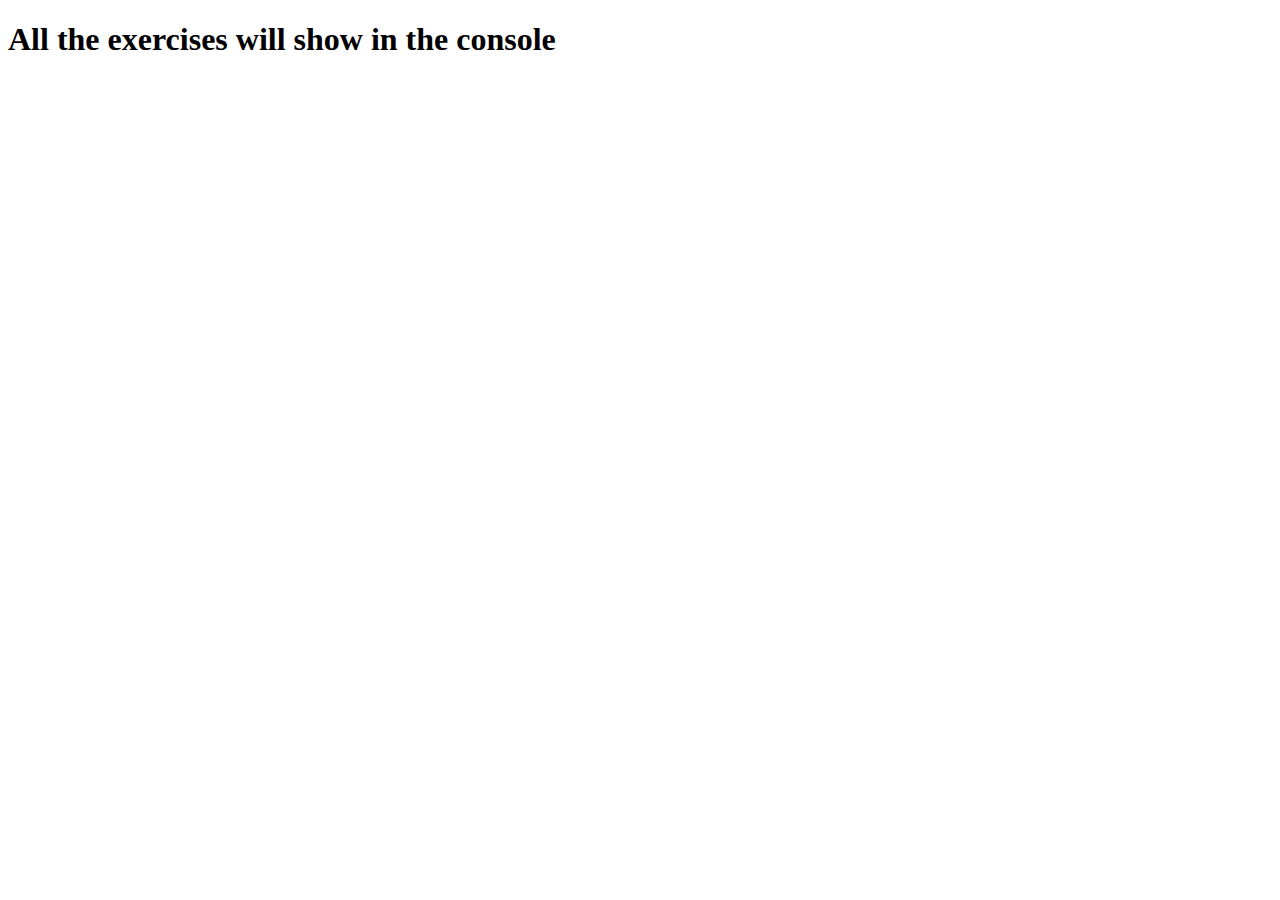
<file: Week-05/index.html>
<!DOCTYPE html>
<html lang="en">
<head>
    <meta charset="UTF-8">
    <meta http-equiv="X-UA-Compatible" content="IE=edge">
    <meta name="viewport" content="width=device-width, initial-scale=1.0">
    <title>Document</title>
    <script src="./exercises/01-variables-and-operators.js"></script>
    <script src="./exercises/02-strings.js"></script>
    <script src="./exercises/03-arrays.js"></script>
    <script src="./exercises/04-if-else.js"></script>
    <script src="./exercises/05-for.js"></script>
    <script src="./exercises/06-functions.js"></script>
</head>
<body>
<h1>All the exercises will show in the console</h1>
</body>
</html>
</file>
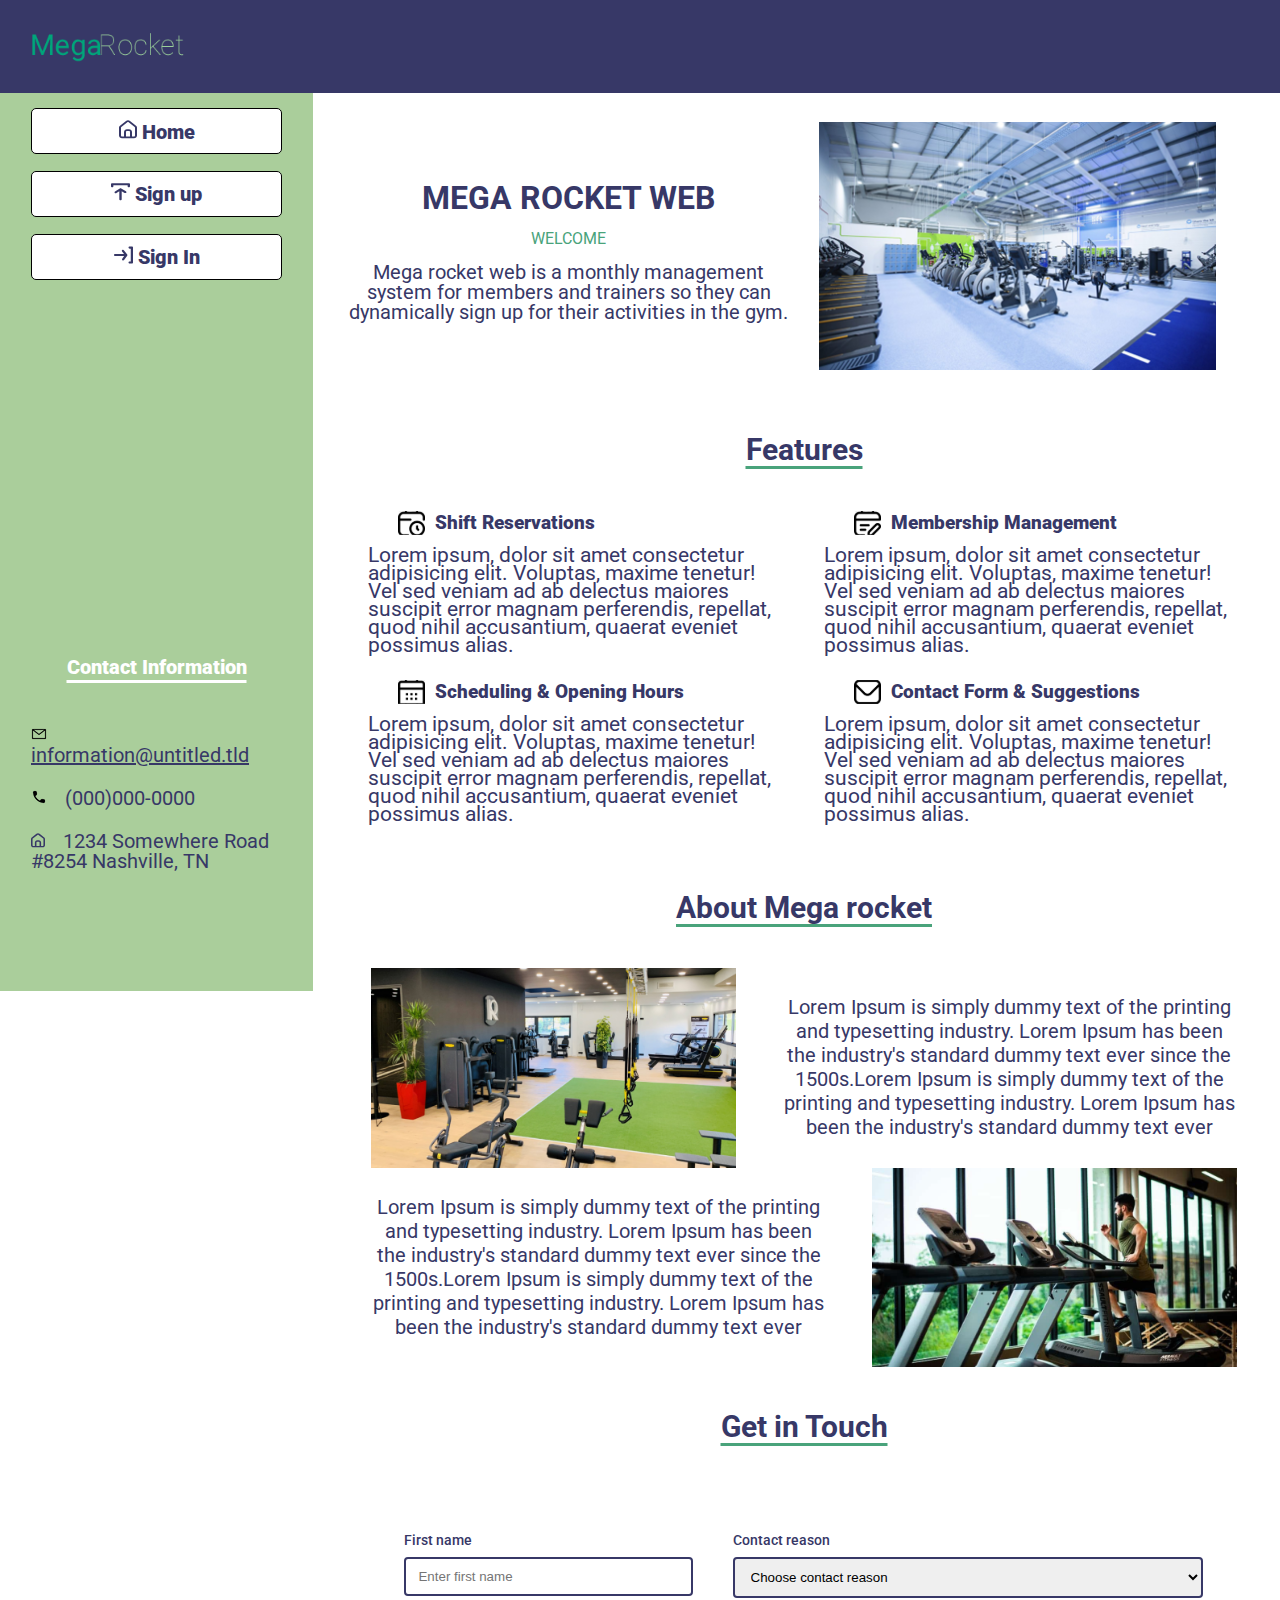
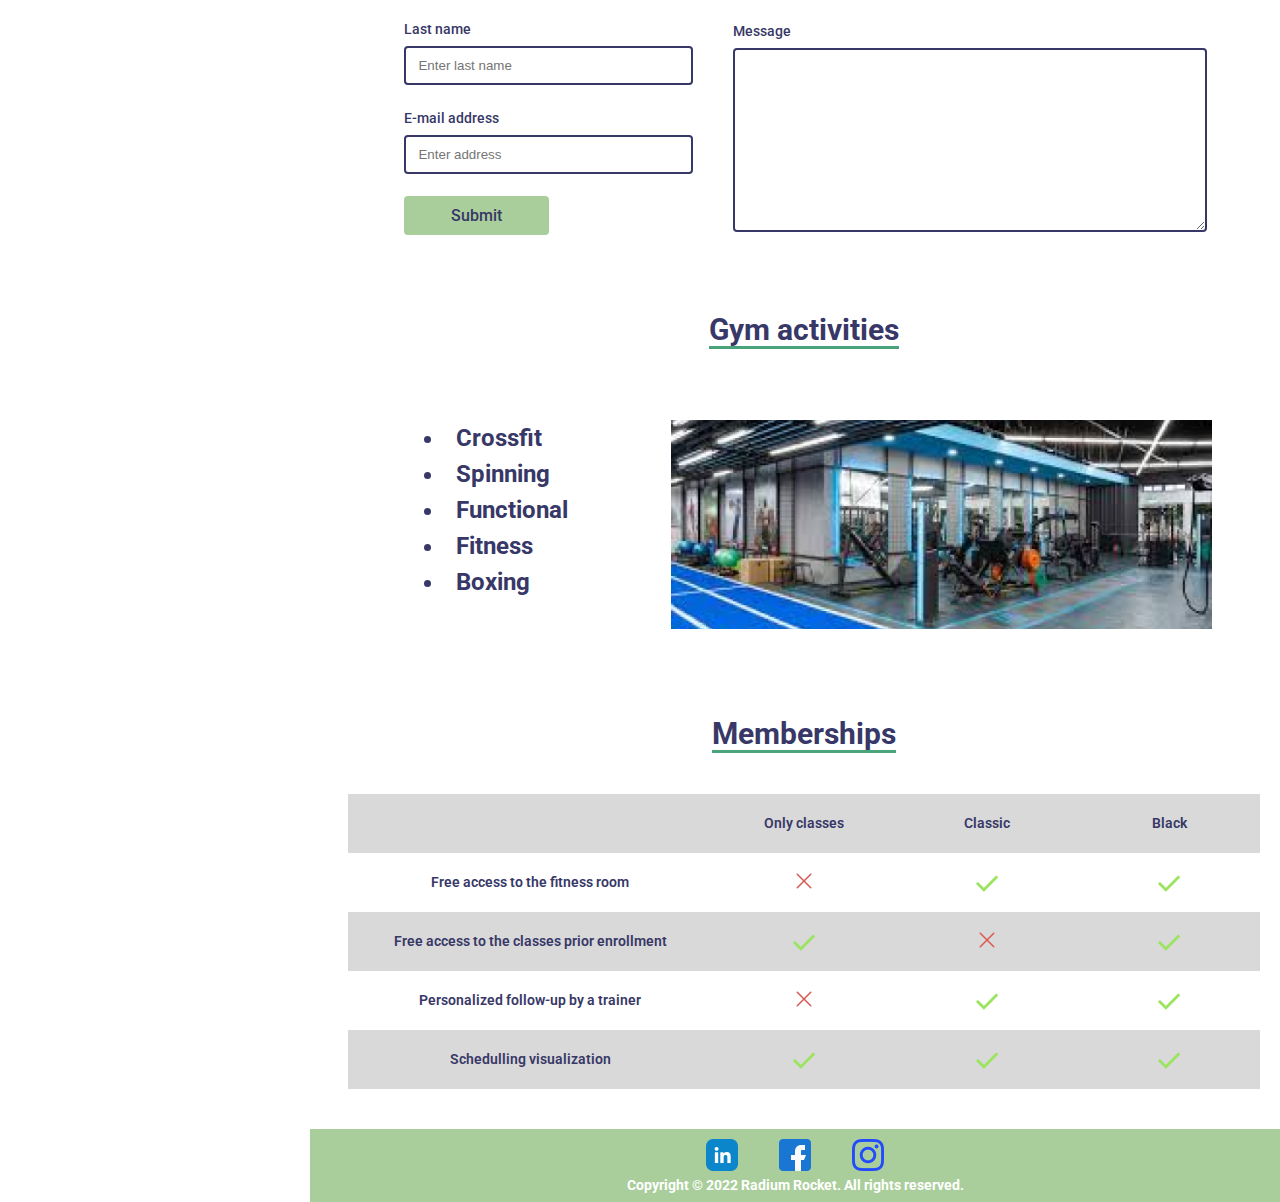
<file: Week-06/views/index.html>
<!DOCTYPE html>
<html lang="en">
  <head>
    <meta charset="UTF-8" />
    <meta http-equiv="X-UA-Compatible" content="IE=edge" />
    <meta name="viewport" content="width=device-width, initial-scale=1.0" />
    <title>MEGA ROCKET</title>
    <link rel="stylesheet" href="../css/reset.css" />
    <link rel="stylesheet" href="../css/styles.css" />
    <link rel="stylesheet" href="../css/header.css" />
    <link rel="stylesheet" href="../css/aside.css" />
    <link rel="stylesheet" href="../css/content.css" />
    <link rel="stylesheet" href="../css/footer.css" />
    <link
      href="https://fonts.googleapis.com/css2?family=Roboto:ital,wght@0,100;0,300;0,400;0,500;0,700;0,900;1,100;1,300;1,400;1,500;1,700;1,900&display=swap"
      rel="stylesheet"
    />
  </head>
  <body>
    <header>
      <div class="logos">
        <img
          src="../../assets/logo-mega-rocket.png"
          alt="Logo"
          id="principal-logo"
        />
      </div>
      <div class="logos">
        <img
          src="../../assets/hamburguer-menu.svg"
          alt="hamburguer-menu-icon"
          id="hamburguer-icon"
        />
      </div>
    </header>
    <aside class="container">
      <nav>
        <ul class="list">
          <li class="btn-nav">
            <a href="#" class="btn-menu">
              <img src="../../assets/home-icon.svg" alt="home-icon" />
              Home
            </a>
          </li>
          <li class="btn-nav">
            <a href="sign-up.html" class="btn-menu">
              <img src="../../assets/arrow-up.svg" alt="arrow-up-icon" />
              Sign up
            </a>
          </li>
          <li class="btn-nav">
            <a href="login.html" class="btn-menu">
              <img src="../../assets/arrow-right.svg" alt="arrow-right-icon" />
              Sign In
            </a>
          </li>
        </ul>
      </nav>
      <div id="contact-info">
        <h2>Contact Information</h2>
        <ul class="list">
          <li class="info-menu">
            <a href="#form" id="btn-info">
              <img src="../../assets/email.png" alt="email" class="img-info" />
              information@untitled.tld
            </a>
          </li>
          <li class="info-menu">
            <img
              src="../../assets/phone.png"
              alt="phone-icon"
              class="img-info"
            />
            (000)000-0000
          </li>
          <li class="info-menu">
            <img
              src="../../assets/home-icon.svg"
              alt="home-icon"
              class="img-info"
              id="home-icon"
            />
            1234 Somewhere Road #8254 Nashville, TN
          </li>
        </ul>
      </div>
    </aside>
    <main>
      <div class="first-block">
        <div class="main-block">
          <h1>MEGA ROCKET WEB</h1>
          <h2 id="subtitle">WELCOME</h2>
          <p id="principal-paragraph">
            Mega rocket web is a monthly management system for members and
            trainers so they can dynamically sign up for their activities in the
            gym.
          </p>
        </div>
        <div class="main-block">
          <img src="../../assets/gim-1.png" alt="principal-gim" />
        </div>
      </div>
      <section class="section-1">
        <h2 class="section-title">Features</h2>
        <div class="block-features">
          <article class="features-article">
            <span class="features-title">
              <img
                src="../../assets/time-management.svg"
                alt="time-management-icon"
                class="features-icon"
              />
              Shift Reservations
            </span>
            <p>
              Lorem ipsum, dolor sit amet consectetur adipisicing elit.
              Voluptas, maxime tenetur! Vel sed veniam ad ab delectus maiores
              suscipit error magnam perferendis, repellat, quod nihil
              accusantium, quaerat eveniet possimus alias.
            </p>
          </article>
          <article class="features-article">
            <span class="features-title">
              <img
                src="../../assets/calendar-management.svg"
                alt="calendar-management-icon"
                class="features-icon"
              />
              Membership Management
            </span>
            <p>
              Lorem ipsum, dolor sit amet consectetur adipisicing elit.
              Voluptas, maxime tenetur! Vel sed veniam ad ab delectus maiores
              suscipit error magnam perferendis, repellat, quod nihil
              accusantium, quaerat eveniet possimus alias.
            </p>
          </article>
        </div>
        <div class="block-features">
          <article class="features-article">
            <span class="features-title">
              <img
                src="../../assets/calendar.svg"
                alt="calendar-icon"
                class="features-icon"
              />
              Scheduling & Opening Hours
            </span>
            <p>
              Lorem ipsum, dolor sit amet consectetur adipisicing elit.
              Voluptas, maxime tenetur! Vel sed veniam ad ab delectus maiores
              suscipit error magnam perferendis, repellat, quod nihil
              accusantium, quaerat eveniet possimus alias.
            </p>
          </article>
          <article class="features-article">
            <span class="features-title">
              <img
                src="../../assets/email-big.svg"
                alt="email-icon"
                class="features-icon"
              />
              Contact Form & Suggestions
            </span>
            <p>
              Lorem ipsum, dolor sit amet consectetur adipisicing elit.
              Voluptas, maxime tenetur! Vel sed veniam ad ab delectus maiores
              suscipit error magnam perferendis, repellat, quod nihil
              accusantium, quaerat eveniet possimus alias.
            </p>
          </article>
        </div>
      </section>
      <section class="section-2">
        <h2 class="section-title">About Mega rocket</h2>
        <div>
          <img src="../../assets/gim-2.png" alt="people-exercise" />
          <article class="about-to-article">
            <p>
              Lorem Ipsum is simply dummy text of the printing and typesetting
              industry. Lorem Ipsum has been the industry's standard dummy text
              ever since the 1500s.Lorem Ipsum is simply dummy text of the
              printing and typesetting industry. Lorem Ipsum has been the
              industry's standard dummy text ever
            </p>
            <button class="btn-learn-more">Learn More</button>
          </article>
        </div>
        <div>
          <img src="../../assets/gim-3.png" alt="gim-machines" />
          <article class="about-to-article">
            <p>
              Lorem Ipsum is simply dummy text of the printing and typesetting
              industry. Lorem Ipsum has been the industry's standard dummy text
              ever since the 1500s.Lorem Ipsum is simply dummy text of the
              printing and typesetting industry. Lorem Ipsum has been the
              industry's standard dummy text ever
            </p>
            <button class="btn-learn-more">Learn More</button>
          </article>
        </div>
      </section>
      <form>
        <h2 class="section-title" id="form">Get in Touch</h2>
        <div>
          <div class="block-form">
            <label for="first-name" class="label-form"> First name </label>
            <input
              id="first-name"
              type="text"
              name="first-name"
              placeholder="Enter first name"
            />
            <label for="last-name" class="label-form"> Last name </label>
            <input
              id="last-name"
              type="text"
              name="last-name"
              placeholder="Enter last name"
            />
            <label for="e-mail-address" class="label-form">
              E-mail address
            </label>
            <input
              id="e-mail-address"
              type="text"
              name="e-mail-address"
              placeholder="Enter address"
            />
            <input id="submit-tablet" type="submit" value="Submit" />
          </div>
          <div class="block-form">
            <label for="contact-reason" class="label-form">
              Contact reason
            </label>
            <select
              id="choose-contact-reason"
              name="choose-contact-reason"
              class="label-form-2"
            >
              <option
                id="choose-contact-reason"
                value="choose-contact-reason"
                selected
                disabled
                hidden
              >
                Choose contact reason
              </option>
              <option
                id="I-want-to-make-a-claim"
                value="I-want-to-make-a-claim"
              >
                I want to make a claim
              </option>
              <option
                id="I-want-to-realize-a-query-or-suggestion"
                value="I-want-to-realize-a-query-or-suggestion"
              >
                I want to realize a query or suggestion
              </option>
              <option
                id="I-want-to-know-the-memberships-and-costs"
                value="I-want-to-know-the-memberships-and-costs"
              >
                I want to know the memberships and costs
              </option>
            </select>
            <label for="message" class="label-form"> Message </label>
            <textarea
              id="message"
              name="message"
              cols="40"
              rows="5"
              placeholder="Enter your message"
            >
            </textarea>
            <input id="submit-general" type="submit" value="Submit" />
          </div>
        </div>
      </form>
      <div class="activities-list">
        <h2 class="section-title">Gym activities</h2>
        <div>
          <ul>
            <div class="activities-block">
              <li>Crossfit</li>
              <li>Spinning</li>
              <li>Functional</li>
            </div>
            <div class="activities-block">
              <li>Fitness</li>
              <li>Boxing</li>
            </div>
          </ul>
          <span>
            <img src="../../assets/gim-4.png" alt="gim-activity" />
          </span>
        </div>
      </div>
      <table>
        <caption>
          <h2 class="section-title">Memberships</h2>
        </caption>
        <tbody>
          <tr class="membership-table-grey">
            <th class="membership-column"></th>
            <th class="membership-column-2">Only classes</th>
            <th class="membership-column-2">Classic</th>
            <th class="membership-column-2">Black</th>
          </tr>
          <tr class="membership-table-white">
            <td class="membership-column-2">Free access to the fitness room</td>
            <td class="membership-column-2">
              <img src="../../assets/cross-x.png" alt="cross-x-icon" />
            </td>
            <td class="membership-column-2">
              <img src="../../assets/accept.png" alt="accept-icon" />
            </td>
            <td class="membership-column-2">
              <img src="../../assets/accept.png" alt="accept-icon" />
            </td>
          </tr>
          <tr class="membership-table-grey">
            <td class="membership-column-2">
              Free access to the classes prior enrollment
            </td>
            <td class="membership-column-2">
              <img src="../../assets/accept.png" alt="accept-icon" />
            </td>
            <td class="membership-column-2">
              <img src="../../assets/cross-x.png" alt="cross-x-icon" />
            </td>
            <td class="membership-column-2">
              <img src="../../assets/accept.png" alt="accept-icon" />
            </td>
          </tr>
          <tr class="membership-table-white">
            <td class="membership-column-2">
              Personalized follow-up by a trainer
            </td>
            <td class="membership-column-2">
              <img src="../../assets/cross-x.png" alt="cross-x-icon" />
            </td>
            <td class="membership-column-2">
              <img src="../../assets/accept.png" alt="accept-icon" />
            </td>
            <td class="membership-column-2">
              <img src="../../assets/accept.png" alt="accept-icon" />
            </td>
          </tr>
          <tr class="membership-table-grey">
            <td class="membership-column-2">Schedulling visualization</td>
            <td class="membership-column-2">
              <img src="../../assets/accept.png" alt="accept-icon" />
            </td>
            <td class="membership-column-2">
              <img src="../../assets/accept.png" alt="accept-icon" />
            </td>
            <td class="membership-column-2">
              <img src="../../assets/accept.png" alt="accept-icon" />
            </td>
          </tr>
        </tbody>
      </table>
    </main>
    <footer>
      <div class="social-btns">
        <ul>
          <li class="social-btns-1">
            <a href="#">
              <img src="../../assets/linkedin.png" alt="linkedin-icon" />
            </a>
          </li>
          <li class="social-btns-1">
            <a href="#">
              <img src="../../assets/facebook.png" alt=" facebook-icon" />
            </a>
          </li>
          <li class="social-btns-1">
            <a href="#">
              <img src="../../assets/instagram.png" alt="instagram-icon" />
            </a>
          </li>
        </ul>
        <p>Copyright &copy; 2022 Radium Rocket. All rights reserved.</p>
      </div>
    </footer>
  </body>
</html>
</file>
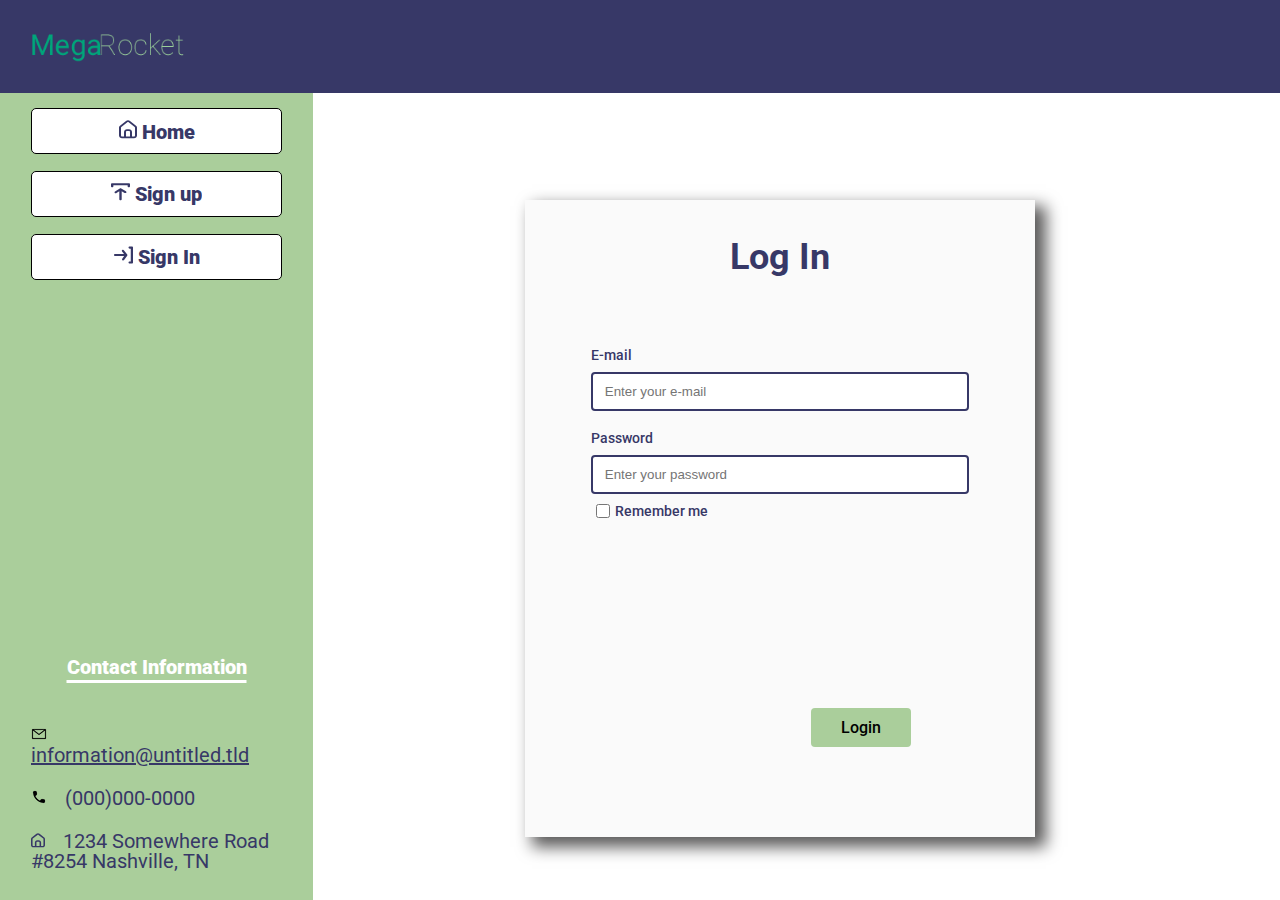
<file: Week-06/views/login.html>
<!DOCTYPE html>
<html lang="en">
  <head>
    <meta charset="UTF-8" />
    <meta http-equiv="X-UA-Compatible" content="IE=edge" />
    <meta name="viewport" content="width=device-width, initial-scale=1.0" />
    <title>MEGA ROCKET</title>
    <link
      href="https://fonts.googleapis.com/css2?family=Roboto:ital,wght@0,100;0,300;0,400;0,500;0,700;0,900;1,100;1,300;1,400;1,500;1,700;1,900&display=swap"
      rel="stylesheet"
    />
    <link rel="stylesheet" href="../css/reset.css" />
    <link rel="stylesheet" href="../css/styles.css" />
    <link rel="stylesheet" href="../css/header.css" />
    <link rel="stylesheet" href="../css/aside.css" />
    <link rel="stylesheet" href="../css/login.css" />
    <script defer src="../js/login.js"></script>
  </head>
  <body>
    <header>
      <div class="logos">
        <img
          src="../../assets/logo-mega-rocket.png"
          alt="Logo"
          id="principal-logo"
        />
      </div>
      <div class="logos">
        <img
          src="../../assets/hamburguer-menu.svg"
          alt="hamburguer-menu-icon"
          id="hamburguer-icon"
        />
      </div>
    </header>
    <aside class="container">
      <nav>
        <ul class="list">
          <li class="btn-nav">
            <a href="index.html" class="btn-menu">
              <img src="../../assets/home-icon.svg" alt="home-icon" />
              Home
            </a>
          </li>
          <li class="btn-nav">
            <a href="sign-up.html" class="btn-menu">
              <img src="../../assets/arrow-up.svg" alt="arrow-up-icon" />
              Sign up
            </a>
          </li>
          <li class="btn-nav">
            <a href="login.html" class="btn-menu">
              <img src="../../assets/arrow-right.svg" alt="arrow-right-icon" />
              Sign In
            </a>
          </li>
        </ul>
      </nav>
      <div id="contact-info">
        <h2>Contact Information</h2>
        <ul class="list">
          <li class="info-menu">
            <a href="#form" id="btn-info">
              <img src="../../assets/email.png" alt="email" class="img-info" />
              information@untitled.tld
            </a>
          </li>
          <li class="info-menu">
            <img
              src="../../assets/phone.png"
              alt="phone-icon"
              class="img-info"
            />
            (000)000-0000
          </li>
          <li class="info-menu">
            <img
              src="../../assets/home-icon.svg"
              alt="home-icon"
              class="img-info"
              id="home-icon"
            />
            1234 Somewhere Road #8254 Nashville, TN
          </li>
        </ul>
      </div>
    </aside>
    <form id="add-form">
      <div class="container-form">
        <h2 class="login-title" id="form">Log In</h2>
        <div class="block">
          <label for="e-mail" class="label"> E-mail </label>
          <input
            id="e-mail"
            type="text"
            name="e-mail"
            placeholder="Enter your e-mail"
          />
          <p class="warnings" id="warnings"></p>
          <label for="password" class="label"> Password </label>
          <input
            id="password"
            type="password"
            name="password"
            placeholder="Enter your password"
          />
          <p class="warnings" id="warnings-2"></p>
          <div class="remember-me">
            <input id="input-remember-me" type="checkbox" name="remember-me" />
            <label for="remember-me" class="label-remember-me"
              >Remember me</label
            >
          </div>
        </div>
        <div class="register-container">
          <div class="submit-container">
            <a href="index.html" id="home">Home</a>
          </div>
          <div class="submit-container">
            <input
              id="submit-general"
              type="submit"
              value="Login"
              class="label"
            />
          </div>
        </div>
      </div>
    </form>
  </body>
</html>
</file>
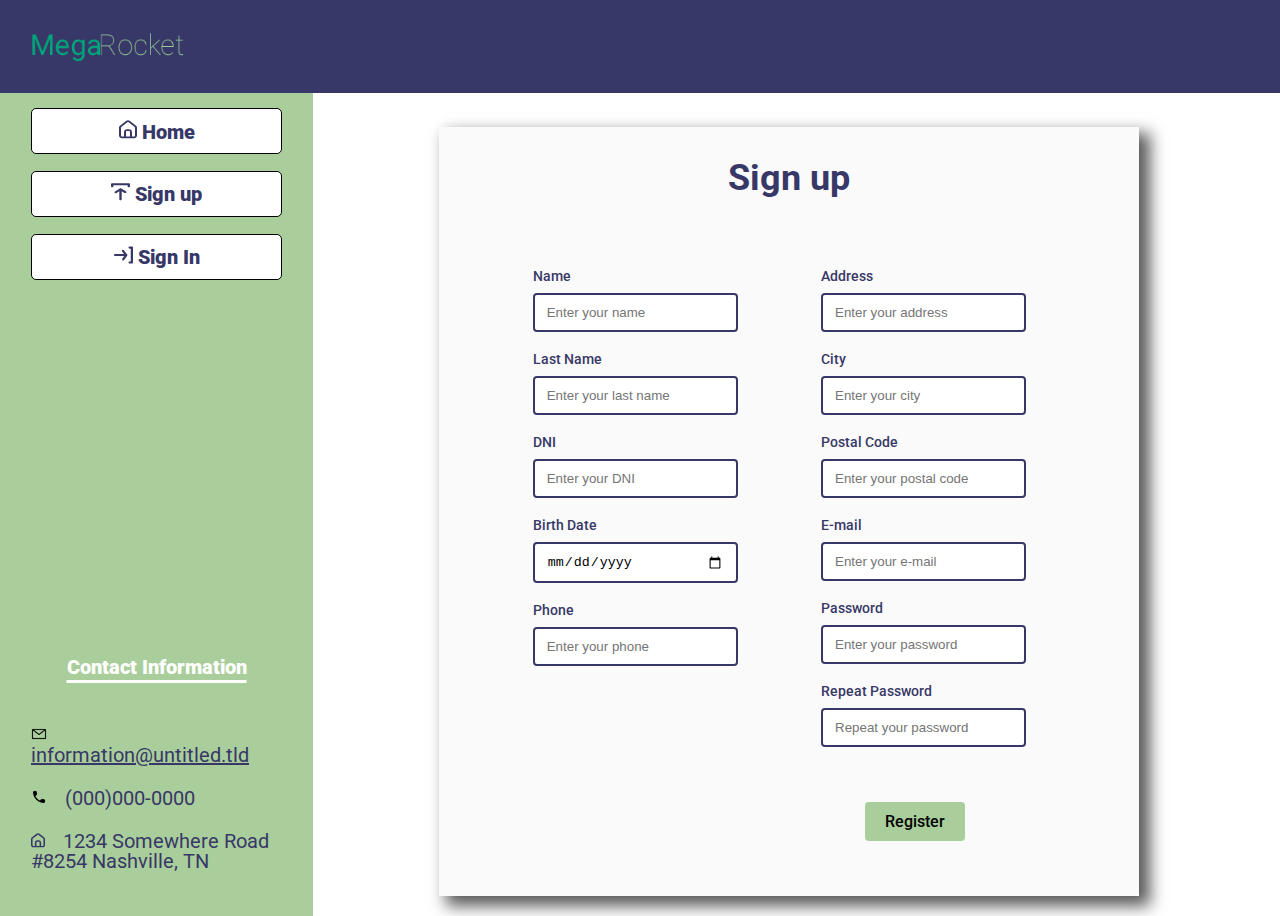
<file: Week-06/views/sign-up.html>
<!DOCTYPE html>
<html lang="en">
  <head>
    <meta charset="UTF-8" />
    <meta http-equiv="X-UA-Compatible" content="IE=edge" />
    <meta name="viewport" content="width=device-width, initial-scale=1.0" />
    <title>MEGA ROCKET</title>
    <link
      href="https://fonts.googleapis.com/css2?family=Roboto:ital,wght@0,100;0,300;0,400;0,500;0,700;0,900;1,100;1,300;1,400;1,500;1,700;1,900&display=swap"
      rel="stylesheet"
    />
    <link rel="stylesheet" href="../css/reset.css" />
    <link rel="stylesheet" href="../css/styles.css" />
    <link rel="stylesheet" href="../css/header.css" />
    <link rel="stylesheet" href="../css/aside.css" />
    <link rel="stylesheet" href="../css/login.css" />
    <link rel="stylesheet" href="../css/sign-up.css" />
    <script defer src="../js/sign-up.js"></script>
  </head>
  <body>
    <header>
      <div class="logos">
        <img
          src="../../assets/logo-mega-rocket.png"
          alt="Logo"
          id="principal-logo"
        />
      </div>
      <div class="logos">
        <img
          src="../../assets/hamburguer-menu.svg"
          alt="hamburguer-menu-icon"
          id="hamburguer-icon"
        />
      </div>
    </header>
    <aside class="container">
      <nav>
        <ul class="list">
          <li class="btn-nav">
            <a href="index.html" class="btn-menu">
              <img src="../../assets/home-icon.svg" alt="home-icon" />
              Home
            </a>
          </li>
          <li class="btn-nav">
            <a href="sign-up.html" class="btn-menu">
              <img src="../../assets/arrow-up.svg" alt="arrow-up-icon" />
              Sign up
            </a>
          </li>
          <li class="btn-nav">
            <a href="login.html" class="btn-menu">
              <img src="../../assets/arrow-right.svg" alt="arrow-right-icon" />
              Sign In
            </a>
          </li>
        </ul>
      </nav>
      <div id="contact-info">
        <h2>Contact Information</h2>
        <ul class="list">
          <li class="info-menu">
            <a href="#form" id="btn-info">
              <img src="../../assets/email.png" alt="email" class="img-info" />
              information@untitled.tld
            </a>
          </li>
          <li class="info-menu">
            <img
              src="../../assets/phone.png"
              alt="phone-icon"
              class="img-info"
            />
            (000)000-0000
          </li>
          <li class="info-menu">
            <img
              src="../../assets/home-icon.svg"
              alt="home-icon"
              class="img-info"
              id="home-icon"
            />
            1234 Somewhere Road #8254 Nashville, TN
          </li>
        </ul>
      </div>
    </aside>
    <form id="add-form">
      <div class="container-form-sign-up">
        <h2 class="login-title" id="form">Sign up</h2>
        <div class="container-block">
          <div>
            <label for="name" class="label"> Name </label>
            <input
              id="name"
              type="text"
              name="name"
              placeholder="Enter your name"
            />
            <div class="warningsSign" id="warningsName"></div>
            <label for="last-name" class="label"> Last Name </label>
            <input
              id="last-name"
              type="text"
              name="last-name"
              placeholder="Enter your last name"
            />
            <div class="warningsSign" id="warningsLastName"></div>
            <label for="DNI" class="label"> DNI </label>
            <input
              id="DNI"
              type="text"
              name="DNI"
              placeholder="Enter your DNI"
            />
            <div class="warningsSign" id="warningsDNI"></div>
            <label for="birth-date" class="label"> Birth Date </label>
            <input
              id="birth-date"
              type="date"
              name="birth-date"
              placeholder="Enter your birth date"
            />
            <div class="warningsSign" id="warningsBdate"></div>
            <label for="phone" class="label"> Phone </label>
            <input
              id="phone"
              type="text"
              name="phone"
              placeholder="Enter your phone"
            />
            <div class="warningsSign" id="warningsPhone"></div>
          </div>
          <div>
            <label for="address" class="label"> Address </label>
            <input
              id="address"
              type="text"
              name="address"
              placeholder="Enter your address"
            />
            <div class="warningsSign" id="warningsAddress"></div>
            <label for="city" class="label"> City </label>
            <input
              id="city"
              type="text"
              name="city"
              placeholder="Enter your city"
            />
            <div class="warningsSign" id="warningsCity"></div>
            <label for="postal-code" class="label"> Postal Code </label>
            <input
              id="postal-code"
              type="text"
              name="postal-code"
              placeholder="Enter your postal code"
            />
            <div class="warningsSign" id="warningsPcode"></div>
            <label for="e-mail" class="label"> E-mail </label>
            <input
              id="e-mail"
              type="text"
              name="e-mail"
              placeholder="Enter your e-mail"
            />
            <div class="warningsSign" id="warningsEmail"></div>
            <label for="password" class="label"> Password </label>
            <input
              id="password"
              type="password"
              name="password"
              placeholder="Enter your password"
            />
            <div class="warningsSign" id="warningsPass"></div>
            <label for="repeat-password" class="label"> Repeat Password </label>
            <input
              id="repeat-password"
              type="password"
              name="repeat-password"
              placeholder="Repeat your password"
            />
            <div class="warningsSign" id="warningsPass2"></div>
          </div>
        </div>
        <div class="register-container">
          <div class="submit-container">
            <a href="index.html" id="home">Home</a>
          </div>
          <div class="submit-container">
            <input
              id="submit-general"
              type="submit"
              value="Register"
              class="label"
            />
          </div>
        </div>
      </div>
    </form>
  </body>
</html>
</file>
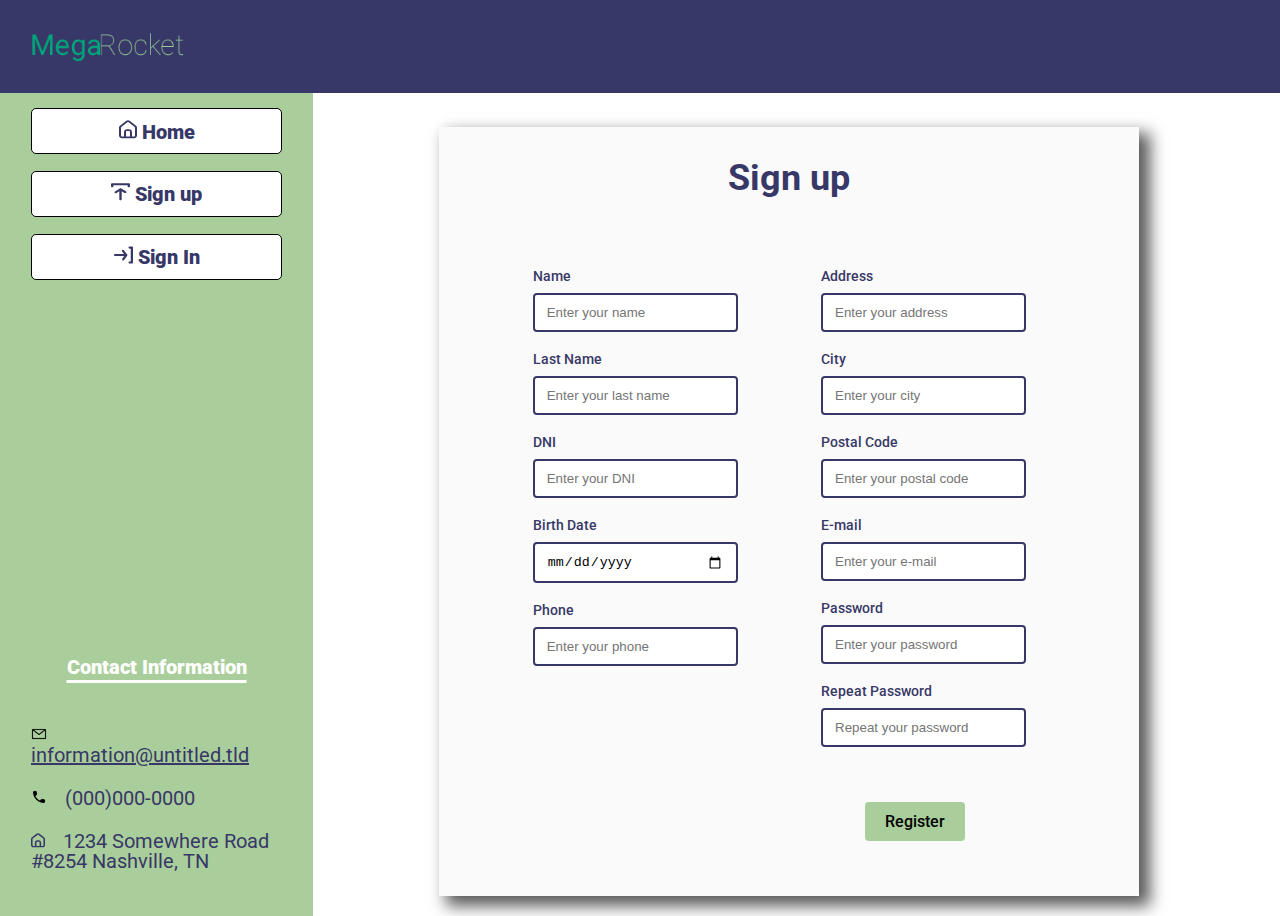
<file: Week-07/views/sign-up.html>
<!DOCTYPE html>
<html lang="en">
  <head>
    <meta charset="UTF-8" />
    <meta http-equiv="X-UA-Compatible" content="IE=edge" />
    <meta name="viewport" content="width=device-width, initial-scale=1.0" />
    <title>MEGA ROCKET</title>
    <link
      href="https://fonts.googleapis.com/css2?family=Roboto:ital,wght@0,100;0,300;0,400;0,500;0,700;0,900;1,100;1,300;1,400;1,500;1,700;1,900&display=swap"
      rel="stylesheet"
    />
    <link rel="stylesheet" href="../css/reset.css" />
    <link rel="stylesheet" href="../css/styles.css" />
    <link rel="stylesheet" href="../css/header.css" />
    <link rel="stylesheet" href="../css/aside.css" />
    <link rel="stylesheet" href="../css/login.css" />
    <link rel="stylesheet" href="../css/sign-up.css" />
    <script defer src="../js/sign-up.js"></script>
  </head>
  <body>
    <header>
      <div class="logos">
        <img
          src="../../assets/logo-mega-rocket.png"
          alt="Logo"
          id="principal-logo"
        />
      </div>
      <div class="logos">
        <img
          src="../../assets/hamburguer-menu.svg"
          alt="hamburguer-menu-icon"
          id="hamburguer-icon"
        />
      </div>
    </header>
    <aside class="container">
      <nav>
        <ul class="list">
          <li class="btn-nav">
            <a href="index.html" class="btn-menu">
              <img src="../../assets/home-icon.svg" alt="home-icon" />
              Home
            </a>
          </li>
          <li class="btn-nav">
            <a href="sign-up.html" class="btn-menu">
              <img src="../../assets/arrow-up.svg" alt="arrow-up-icon" />
              Sign up
            </a>
          </li>
          <li class="btn-nav">
            <a href="login.html" class="btn-menu">
              <img src="../../assets/arrow-right.svg" alt="arrow-right-icon" />
              Sign In
            </a>
          </li>
        </ul>
      </nav>
      <div id="contact-info">
        <h2>Contact Information</h2>
        <ul class="list">
          <li class="info-menu">
            <a href="#form" id="btn-info">
              <img src="../../assets/email.png" alt="email" class="img-info" />
              information@untitled.tld
            </a>
          </li>
          <li class="info-menu">
            <img
              src="../../assets/phone.png"
              alt="phone-icon"
              class="img-info"
            />
            (000)000-0000
          </li>
          <li class="info-menu">
            <img
              src="../../assets/home-icon.svg"
              alt="home-icon"
              class="img-info"
              id="home-icon"
            />
            1234 Somewhere Road #8254 Nashville, TN
          </li>
        </ul>
      </div>
    </aside>
    <form id="add-form">
      <div class="container-form-sign-up">
        <h2 class="login-title" id="form">Sign up</h2>
        <div class="container-block">
          <div>
            <label for="name" class="label"> Name </label>
            <input
              id="name"
              type="text"
              name="name"
              placeholder="Enter your name"
            />
            <div class="warningsSign" id="warningsName"></div>
            <label for="last-name" class="label"> Last Name </label>
            <input
              id="last-name"
              type="text"
              name="last-name"
              placeholder="Enter your last name"
            />
            <div class="warningsSign" id="warningsLastName"></div>
            <label for="DNI" class="label"> DNI </label>
            <input
              id="DNI"
              type="text"
              name="DNI"
              placeholder="Enter your DNI"
            />
            <div class="warningsSign" id="warningsDNI"></div>
            <label for="birth-date" class="label"> Birth Date </label>
            <input id="birth-date" type="date" name="birth-date" />
            <div class="warningsSign" id="warningsBdate"></div>
            <label for="phone" class="label"> Phone </label>
            <input
              id="phone"
              type="text"
              name="phone"
              placeholder="Enter your phone"
            />
            <div class="warningsSign" id="warningsPhone"></div>
          </div>
          <div>
            <label for="address" class="label"> Address </label>
            <input
              id="address"
              type="text"
              name="address"
              placeholder="Enter your address"
            />
            <div class="warningsSign" id="warningsAddress"></div>
            <label for="city" class="label"> City </label>
            <input
              id="city"
              type="text"
              name="city"
              placeholder="Enter your city"
            />
            <div class="warningsSign" id="warningsCity"></div>
            <label for="postal-code" class="label"> Postal Code </label>
            <input
              id="postal-code"
              type="text"
              name="postal-code"
              placeholder="Enter your postal code"
            />
            <div class="warningsSign" id="warningsPcode"></div>
            <label for="e-mail" class="label"> E-mail </label>
            <input
              id="e-mail"
              type="text"
              name="e-mail"
              placeholder="Enter your e-mail"
            />
            <div class="warningsSign" id="warningsEmail"></div>
            <label for="password" class="label"> Password </label>
            <input
              id="password"
              type="password"
              name="password"
              placeholder="Enter your password"
            />
            <div class="warningsSign" id="warningsPass"></div>
            <label for="repeat-password" class="label"> Repeat Password </label>
            <input
              id="repeat-password"
              type="password"
              name="repeat-password"
              placeholder="Repeat your password"
            />
            <div class="warningsSign" id="warningsPass2"></div>
          </div>
        </div>
        <div class="register-container">
          <div class="submit-container">
            <a href="index.html" id="home">Home</a>
          </div>
          <div class="submit-container">
            <input
              id="submit-general"
              type="submit"
              value="Register"
              class="label"
            />
          </div>
        </div>
      </div>
    </form>
  </body>
</html>
</file>
<file: Week-03/css/styles.css>
/* General container */

body {
    width: 1512px;
    height: 982px;
    font-family: 'roboto';
    src: url(https://fonts.google.com/specimen/Roboto);
}

/* Header */

header {
    position: fixed;
    top: 0;
    width: 1512px;
    height: 98px;
    background-color: #373867;
    z-index: 3;
}

#principal-logo {
    padding: 30px;
}

/* Sidebar */

.container {
    position: fixed;
    width: 313px;
    height: 100%;
    top: 98px;
    background-color: #AACE9B;
    z-index: 2;
}

.list {
    position: relative;
    left: 32px;
    bottom: 3px;
}

.down-list {
    position: relative;
    width: 250px;
    left: 43px;
    top: 455px;
}

.btn-nav {
    position: relative;
    width: 263px;
    height: 38px;
    right: 25px;
    margin: 16px;
    border: 1px solid #000;
    border-radius: 5px;
    background-color: #fff;
}

.btn-menu {
    position: relative;
    display: block;
    top: 8px;
    text-align: center;
    text-decoration: none;
    color: #373867;
    font-family: 'roboto', 'san-serif', 'arial';
    font-size: 20px;
    font-weight: 876;
    font-style: normal;

}

#btn-info {
    color: #373867;
}

.icon {
    width: 18px;
    height: 18px;
    color: #373867;
}

/* Information contact of the Sidebar */

#contact-info {
    position: relative;
    top: 425px;
    margin-left: 65px;
    margin-right: 65px;
    text-align: center;
    border-bottom: 3px solid #fff;
    color: #fff;
    font-family: 'roboto', 'san-serif', 'arial';
    font-size: 20px;
    font-weight: 876;
    font-style: normal;
}

#home-icon {
    width: 14px;
    height: 15px;
}

.info-menu {
    position: relative;
    right: 13px;
    margin-top: 23px;
    color: #373867;
    font-family: 'roboto', 'san-serif', 'arial';
    font-size: 20px;
    font-weight: 400;
    font-style: normal;
}

.info-menu:nth-child(3) {
    position: relative;
    right: 19px;
    text-align: center;
}


.img-info {
    position: relative;
    margin-right: 13px;
}

/* First section of the Main */

main {
    position: relative;
    display: block;
    margin-left: 380px;
    font-family: 'roboto', 'san-serif', 'arial';
    color: #373867;
    z-index: 1;
}

.main-block {
    position: relative;
    display: block;
    width: 488px;
    top: 223px;
    text-align: center;
    float: left;
}

h1 {
    font-size: 40px;
    font-weight: 700;
}

#subtitle {
    position: relative;
    top: 5px;
    font-size: 20px;
    font-weight: 400;
    color: #49A37B;
}

#principal-paragraph {
    position: relative;
    top: 50px;
    height: 81px;
    font-size: 20px;
    font-weight: 400;
}

.main-photo {
    position: relative;
    top: 161px;
    left: 76px;
}

/* Features section */

.section-1 {
    position: relative;
    display: block;
    top: 235px;
}

.section-title {
    position: relative;
    text-align: center;
    text-decoration: underline;
    text-decoration-thickness: 3px;
    text-decoration-color: #49A37B;
    text-underline-offset: 6px;
    font-size: 30px;
    font-weight: 700;
}

.features-article {
    position: relative;
    display: inline-block;
    top: 50px;
    width: 508px;
    margin-left: 55px;
}

.features-title {
    font-size: 24px;
    font-weight: 876;
}

.features-icon {
    position: relative;
    top: 8px;
    width: 43px;
    height: 38px;
    margin-right: 10px;
}

.features-article p {
    position: relative;
    width: 337px;
    height: 115px;
    top: 30px;
    left: 60px;
}

/* About to section */

.section-2 {
    position: relative;
    display: block;
    top: 370px;
    font-size: 20px;
    font-weight: 400;
}

/* Compound selectors of the About to section */

.section-2 div {
    position: relative;
    top: 50px;
    margin-left: 10px;
}

.section-2 #img-left {
    position: relative;
    width: 453px;
    height: 248px;
    left: 20px;
    float: left;
}

.section-2 .about-to-article-1 {
    position: relative;
    margin-right: 130px;
    left: 58px;
    top: 42px;
    text-align: right;
}

.section-2 #img-right {
    position: relative;
    width: 453px;
    height: 248px;
    bottom: 73px;
    margin-right: 62px;
    float: right;
}

.section-2 .about-to-article-2 {
    position: relative;
    left: 28px;
    top: 96px;
    margin-right: 548px;
    text-align: left;
    clear: left;
}

/* Form section */

form {
    position: relative;
    display: block;
    top: 420px;
    clear: right;
}

input, select, textarea, option {
    width: 260px;
    padding: 10px 12px;
    border: 1px solid #373867;
    border-radius: 4px;
}

select {
    width: 590px;
}

/* Compound selectors of the Form section */
    /* First block of the Form section */

form .block-1-form {
    position: relative;
    display: block;
    top: 40px;
    margin-left: 91px;
    float: left;
    z-index: 3;
}

form .label-form {
    position: relative;
    display: block;
    padding: 10px 0px 10px;
    top: 2px;
    margin-top: 20px;
    font-size: 14px;
    font-weight: 500;
}

    /* Second block of the Form section */

.block-2-form {
    position: relative;
    display: block;
    top: 58px;
    left: 85px;
}

form .label-form-2 {
    display: block;
    padding: 10px 0px 10px;
    font-size: 14px;
    font-weight: 500;
}

.message-block {
    position: relative;
    top: 11px;
}

textarea {
    width: 566px;
    height: 191.6px;
}

#submit {
    position: relative;
    display: block;
    width: 123px;
    top: 15px;
    margin-top: 10px;
    border: none;
    background-color: #AACE9B;
    color: #373867;
    font-size: 16px;
    font-weight: 500;
    font-family: 'roboto';
}

/* Activities section */

.activities-list {
    position: relative;
    display: block;
    top: 552px;
    clear: left;
}

/* Compound selectors of the Activities section */

.activities-list ul {
    position: relative;
    margin-left: 80px;
    margin-top: 80px;
    list-style: inside;
    font-size: 24px;
    font-weight: 876;
    float: left;
}

.activities-list li {
    padding: 10px;
}

.activities-list img {
    position: relative;
    width: 636px;
    height: 245px;
    margin-left: 170px;
    margin-top: 60px;
}

/* Table section */

table {
    position: relative;
    display: block;
    top: 600px;
    left: 66px;
    font-size: 14px;
    font-weight: 600;
}

tbody{
    position: relative;
    top: 72px;
}

/* Compound selectors of the Table section */

.membership-table-grey {
    height: 59px;
    background-color: #D9D9D9;
    text-align: center;
}

.membership-column {
    width: 400px;
    vertical-align: middle;
}

.membership-column-2 {
    width: 200px;
    vertical-align: middle;
}

.membership-table-white {
    height: 59px;
    background-color: #fff;
    text-align: center;
}

/* Footer */

footer {
    position: relative;
    top: 737px;
    left: 312px;
    width: 1210px;
    height: 72px;
    background-color: #AACE9B;
}

/* Compound selectors of the Footer */

footer p {
    text-align: center;
}

.social-btns {
    position: relative;
    top: 9px;
    margin-bottom: 5px;
    color: #fff;
    text-align: center;
    font-size: 14px;
    font-weight: 700;
    font-family: 'roboto';
}

.social-btns-1 {
    display: inline-block;
    width: 42px;
    padding-bottom: 5px;
}
</file>
<file: Week-04/css/styles.css>
body {
    font-family: 'roboto';
    color: #373867;
}

/* Header */

header {
    display: flex;
    justify-content: space-between;
    position: fixed;
    width: 100%;
    top: 0;
    background-color: #373867;
    z-index: 3;
}

/* Aside */

aside {
    display: none;
}

/* Main */

main {
    display: flex;
    padding: 92px 0 20px;
    flex-direction: column;
    align-items: center;
    margin: 20px;
    z-index: 1;
}

h1 {
    text-align: center;
    font-size: 30px ;
    font-weight: 700;
    line-height: 35px;
}

/* Form section */

form {
    display: flex;
    flex-direction: column;
    width: 100%;
}

input, select, textarea, option {
    width: 92%;
    padding: 10px 12px;
    border: 2px solid #373867;
    border-radius: 4px;
}

select {
    width: 98%;
}

textarea {
    height: 191px;
    width: 93%;
}

/* Table section */

table {
    padding: 10px 0;
    font-size: 14px;
    font-weight: 600;
}

tbody {
    padding: 10px;
}

/* Footer */

footer {
    display: block;
    padding: 10px;
    background-color: #AACE9B;
}

@media (min-width: 601px) {
    form {
        width: 90%;
    }
}

/* Desktop resolution */

@media (min-width: 1025px) {

    /* Main */

    main {
        margin-left: 348px;
    }

    h1 {
        font-size: 2em;
    }
}
</file>
<file: Week-04/css/header.css>
/* Header */

.logos {
    display: flex;
    flex-direction: row;
}

#principal-logo {
    padding: 30px 30px;
    width: 154px;
    height: 33px;
}

#hamburguer-icon {
    padding: 30px;
    cursor: pointer;
}
</file>
<file: Week-04/css/aside.css>
/* Compound selectors of the Aside */

    /* Desktop resolution */

@media (min-width: 1025px) {
    #hamburguer-icon {
        display: none;
    }

    aside {
        display: block;
    }

    .container {
        position: fixed;
        width: 313px;
        height: 100%;
        top: 91px;
        background-color: #AACE9B;
        z-index: 2;
    }

    .list {
        padding: 0 31px;
    }

    .btn-nav {
        padding: 3px 0;
        height: 38px;
        margin: 17px 0;
        border: 1px solid #000;
        border-radius: 5px;
        background-color: #fff;
    }

    .btn-menu {
        position: relative;
        display: block;
        padding: 11px 0;
        bottom: 3px;
        text-align: center;
        text-decoration: none;
        color: #373867;
        font-size: 20px;
        font-weight: 876;
    }

        /* Information contact of the Sidebar */

    #contact-info {
        display: block;
        text-align: start;
        padding-top: 360px;
    }

    #contact-info .list {
        padding-top: 25px;
    }

    #contact-info h2 {
        text-align: center;
        text-decoration: underline;
        text-decoration-thickness: 3px;
        text-decoration-color: #fff;
        text-underline-offset: 6px;
        color: #fff;
        font-size: 20px;
        font-weight: 876;
    }

    #home-icon {
        width: 14px;
        height: 15px;
    }

    #btn-info {
        color: #373867;
    }

    .info-menu {
        margin-top: 23px;
        font-size: 20px;
        font-weight: 400;
    }

    .img-info {
        margin-right: 13px;
    }
}
</file>
<file: Week-04/css/content.css>
/* Mobile dimension */

/* First section of the Main */

.main-block {
    display: flex;
    flex-direction: column;
    text-align: center;
    margin: 10px 0px 20px;
}

#subtitle {
    display: none;
}

#principal-paragraph {
    text-align: center;
    font-size: 20px;
    font-weight: 400;
}

.main-block img {
    width: 100%;
    height: 250px;
}

/* Features section */

.section-title {
    padding: 45px 0px;
    text-align: center;
    text-decoration: underline;
    text-decoration-thickness: 3px;
    text-decoration-color: #49A37B;
    text-underline-offset: 6px;
    font-size: 30px;
    font-weight: 700;
}

.features-article {
    display: flex;
    flex-direction: column;
    align-items: center;
}

.features-title {
    display: flex;
    align-items: center;
    align-self: flex-start;
    margin-left: 30px;
    font-size: 14px;
    font-weight: 700;
}

.features-icon {
    width: 27px;
    height: 26px;
    margin-right: 10px;
}

.features-article p {
    padding: 10px 0px 25px 0px;
    font-size: 12px;
    font-weight: 400;
    line-height: 18px;
    width: 100%;
}

/* About to section */

.section-2 {
    font-size: 20px;
    font-weight: 400;
}

    /* Compound selectors of the About to section */

.section-2 div {
    display: flex;
    flex-direction: column;
    align-items: center;
    font-size: 15px;
    font-weight: 400;
    line-height: 24px;
}

.section-2 img {
    width: 70%;
    height: 70%;
}

.section-2 .about-to-article {
    width: 70%;
    padding: 15px 0px;
    text-align: center;
    font-size: 15px;
    font-weight: 400 ;
}

.btn-learn-more {
    padding: 10px 15px;
    margin: 10px 0px;
    border: 2px solid #373867;
    border-radius: 5px;
    cursor: pointer;
    background-color: #fff;
    color: #373867;
    font-size: 12px;
    font-weight: 500;
    font-family: 'roboto';
}

/* First block of the Form section */
    /* Compound selectors of the Form section */

form .block-form {
    display: flex;
    flex-direction: column;
}

form .label-form {
    display: block;
    padding: 10px 0px 10px;
    font-size: 14px;
    font-weight: 500;
}

    /* Second block of the Form section */

#submit-general {
    display: flex;
    justify-content: center;
    align-self: end;
    width: 34%;
    margin-top: 10px;
    border: none;
    background-color: #AACE9B;
    color: #373867;
    font-size: 16px;
    font-weight: 500;
    font-family: 'roboto';
}

#submit-tablet {
    display: none;
}

/* Activities section */

.activities-list {
    display: flex;
    flex-direction: column;
    padding: 15px;
}

    /* Compound selectors of the Activities section */

.activities-list ul {
    display: flex;
    font-size: 14px;
    font-weight: 700;
    line-height: 16px;
}

.activities-list li {
    padding: 10px;
    width: 90px;
    font-size: 14px;
}

.activities-block {
    display: flex;
    flex-direction: row;
    justify-content: space-between;
    flex-wrap: wrap;
    padding: 0 0 11px 15%;
}

.activities-list span {
    display: flex;
    justify-content: flex-end;
    padding: 30px 0;
}

.activities-list img {
    width: 102%;
    height: 50%;
}

/* Table section */
    /* Compound selectors of the Table section */

.membership-table-grey {
    height: 59px;
    background-color: #D9D9D9;
    text-align: center;
}

.membership-column {
    width: 400px;
    vertical-align: middle;
}

.membership-column-2 {
    width: 200px;
    vertical-align: middle;
}

.membership-table-white {
    height: 59px;
    background-color: #fff;
    text-align: center;
}

/* Tablet dimension */

@media (min-width: 601px) {

    /* First section of the Main */

    main .first-block {
        display: flex;
        align-items: center;
    }

    .main-block {
        width: 50%;
        padding: 10px 30px 0 0;
    }

    .main-block:nth-child(2) {
        width: 50%;
        padding: 0;
    }

    #subtitle {
        display: flex;
        flex-direction: column;
        color: #49A37B;
        padding: 15px 0;
    }

    .main-block img {
        width: 100%;
        height: 100%;
    }

    /* Features section */

    .features-article {
        display: flex;
        width: 50%;
        padding: 0px 20px;
    }

    .features-title {
        font-size: 1.2em;
        font-weight: 876;
    }

    .block-features {
        display: flex;
    }

    /* About to section */
        /* Compound selectors of the About to section */

    .section-2 div {
        display: flex;
        flex-direction: row;
        justify-content: space-around;
    }

    .section-2 div:nth-child(3) {
        display: flex;
        flex-direction: row-reverse;
    }

    .section-2 img {
        width: 40%;
        height: 40%;
    }

    .section-2 .about-to-article {
        width: 50%;
    }

    .btn-learn-more {
        display: none;
    }

    /* Compound selectors of the Form section */

    form div {
        display: flex;
        justify-content: space-between;
        width: 95%;
        padding: 0 4%;
    }

    form .block-form {
        display: flex;
        justify-content: space-between;
        width: 60%;
        padding: 20px;
    }

    form .block-form:nth-child(2) {
        display: flex;
        justify-content: start;
        width: 100%;
    }

    form .label-form {
        padding: 26px 0px 10px;
    }

    #submit-general {
        display: none;
    }

    #submit-tablet {
        display: flex;
        justify-content: center;
        align-self: flex-start;
        width: 50%;
        margin-top: 22px;
        border: none;
        background-color: #AACE9B;
        color: #373867;
        font-size: 16px;
        font-weight: 500;
        font-family: 'roboto';
    }

    textarea {
        height: 160px;
    }

    /* Compound selectors of the Activities section */

    .activities-list div {
        display: flex;
    }

    .activities-list ul {
        display: flex;
        flex-direction: column;
        padding: 30px 0;
    }

    .activities-block {
        flex-direction: column;
        padding: 0 0 0 10%;

    }

    .activities-list li {
        width: 160px;
        font-size: 24px;
        list-style: inside;
    }

    .activities-list img {
        width: 85%;
        height: 100%;
    }
}

    /* Desktop dimension */

    @media (min-width: 1025px) {

        /* First section of the Main */

        .first-block {
            display: flex;
        }

        .main-block img {
            width: 90%;
        }

        /* Features section */

        .features-article p {
            font-size: 1.3em;
        }

        /* Compound selectors of the About to section */

        .section-2 .about-to-article {
            font-size: 1.3em;
        }
    }
</file>
<file: Week-04/css/footer.css>
/* Footer */
    /* Compound selectors of the Footer */

footer p {
    text-align: center;
}

.social-btns {
    text-align: center;
    line-height: 14px;
    color: #fff;
    font-size: 14px;
    font-weight: 700;
}

.social-btns-1 {
    display: inline-block;
    width: 70px;
    padding-bottom: 5px;
}

/* Desktop resolution */

@media (min-width: 1025px) {
    footer {
        margin-left: 310px;
    }
}
</file>
<file: Week-06/css/styles.css>
body {
    font-family: 'roboto';
    color: #373867;
}

/* Header */

header {
    display: flex;
    justify-content: space-between;
    position: fixed;
    width: 100%;
    top: 0;
    background-color: #373867;
    z-index: 3;
}

/* Aside */

aside {
    display: none;
}

/* Main */

main {
    display: flex;
    padding: 92px 0 20px;
    flex-direction: column;
    align-items: center;
    margin: 20px;
    z-index: 1;
}

h1 {
    text-align: center;
    font-size: 30px ;
    font-weight: 700;
    line-height: 35px;
}

/* Form section */

form {
    display: flex;
    flex-direction: column;
    width: 100%;
}

input, select, textarea, option {
    padding: 10px 12px;
    border: 2px solid #373867;
    border-radius: 4px;
}

select {
    width: 98%;
}

textarea {
    height: 191px;
    width: 93%;
}

/* Table section */

table {
    padding: 10px 0;
    font-size: 14px;
    font-weight: 600;
}

tbody {
    padding: 10px;
}

/* Footer */

footer {
    display: block;
    padding: 10px;
    background-color: #AACE9B;
}

/* Desktop resolution */

@media (min-width: 1025px) {

    /* Main */

    main {
        margin-left: 348px;
    }

    h1 {
        font-size: 2em;
    }
}
</file>
<file: Week-06/css/header.css>
/* Header */

.logos {
    display: flex;
    flex-direction: row;
}

#principal-logo {
    padding: 30px 30px;
    width: 154px;
    height: 33px;
}

#hamburguer-icon {
    padding: 30px;
    cursor: pointer;
}
</file>
<file: Week-06/css/aside.css>
/* Compound selectors of the Aside */

    /* Desktop resolution */

@media (min-width: 1025px) {
    #hamburguer-icon {
        display: none;
    }

    aside {
        display: block;
    }

    .container {
        position: fixed;
        width: 313px;
        height: 100%;
        top: 91px;
        background-color: #AACE9B;
        z-index: 2;
    }

    .list {
        padding: 0 31px;
    }

    .btn-nav {
        padding: 3px 0;
        height: 38px;
        margin: 17px 0;
        border: 1px solid #000;
        border-radius: 5px;
        background-color: #fff;
    }

    .btn-menu {
        position: relative;
        display: block;
        padding: 11px 0;
        bottom: 3px;
        text-align: center;
        text-decoration: none;
        color: #373867;
        font-size: 20px;
        font-weight: 876;
    }

        /* Information contact of the Sidebar */

    #contact-info {
        display: block;
        text-align: start;
        padding-top: 360px;
    }

    #contact-info .list {
        padding-top: 25px;
    }

    #contact-info h2 {
        text-align: center;
        text-decoration: underline;
        text-decoration-thickness: 3px;
        text-decoration-color: #fff;
        text-underline-offset: 6px;
        color: #fff;
        font-size: 20px;
        font-weight: 876;
    }

    #home-icon {
        width: 14px;
        height: 15px;
    }

    #btn-info {
        color: #373867;
    }

    .info-menu {
        margin-top: 23px;
        font-size: 20px;
        font-weight: 400;
    }

    .img-info {
        margin-right: 13px;
    }
}
</file>
<file: Week-06/css/content.css>
/* Mobile dimension */

/* First section of the Main */

.main-block {
    display: flex;
    flex-direction: column;
    text-align: center;
    margin: 10px 0px 20px;
}

#subtitle {
    display: none;
}

#principal-paragraph {
    text-align: center;
    font-size: 20px;
    font-weight: 400;
}

.main-block img {
    width: 100%;
    height: 250px;
}

/* Features section */

.section-title {
    padding: 45px 0px;
    text-align: center;
    text-decoration: underline;
    text-decoration-thickness: 3px;
    text-decoration-color: #49A37B;
    text-underline-offset: 6px;
    font-size: 30px;
    font-weight: 700;
}

.features-article {
    display: flex;
    flex-direction: column;
    align-items: center;
}

.features-title {
    display: flex;
    align-items: center;
    align-self: flex-start;
    margin-left: 30px;
    font-size: 14px;
    font-weight: 700;
}

.features-icon {
    width: 27px;
    height: 26px;
    margin-right: 10px;
}

.features-article p {
    padding: 10px 0px 25px 0px;
    font-size: 12px;
    font-weight: 400;
    line-height: 18px;
    width: 100%;
}

/* About to section */

.section-2 {
    font-size: 20px;
    font-weight: 400;
}

    /* Compound selectors of the About to section */

.section-2 div {
    display: flex;
    flex-direction: column;
    align-items: center;
    font-size: 15px;
    font-weight: 400;
    line-height: 24px;
}

.section-2 img {
    width: 70%;
    height: 70%;
}

.section-2 .about-to-article {
    width: 70%;
    padding: 15px 0px;
    text-align: center;
    font-size: 15px;
    font-weight: 400 ;
}

.btn-learn-more {
    padding: 10px 15px;
    margin: 10px 0px;
    border: 2px solid #373867;
    border-radius: 5px;
    cursor: pointer;
    background-color: #fff;
    color: #373867;
    font-size: 12px;
    font-weight: 500;
    font-family: 'roboto';
}

/* First block of the Form section */
    /* Compound selectors of the Form section */

form .block-form {
    display: flex;
    flex-direction: column;
}

form .label-form {
    display: block;
    padding: 10px 0px 10px;
    font-size: 14px;
    font-weight: 500;
}

    /* Second block of the Form section */

#submit-general {
    display: flex;
    justify-content: center;
    align-self: end;
    width: 34%;
    margin-top: 10px;
    border: none;
    background-color: #AACE9B;
    color: #373867;
    font-size: 16px;
    font-weight: 500;
    font-family: 'roboto';
}

#submit-tablet {
    display: none;
}

/* Activities section */

.activities-list {
    display: flex;
    flex-direction: column;
    padding: 15px;
}

    /* Compound selectors of the Activities section */

.activities-list ul {
    display: flex;
    font-size: 14px;
    font-weight: 700;
    line-height: 16px;
}

.activities-list li {
    padding: 10px;
    width: 90px;
    font-size: 14px;
}

.activities-block {
    display: flex;
    flex-direction: row;
    justify-content: space-between;
    flex-wrap: wrap;
    padding: 0 0 11px 15%;
}

.activities-list span {
    display: flex;
    justify-content: flex-end;
    padding: 30px 0;
}

.activities-list img {
    width: 102%;
    height: 50%;
}

/* Table section */
    /* Compound selectors of the Table section */

.membership-table-grey {
    height: 59px;
    background-color: #D9D9D9;
    text-align: center;
}

.membership-column {
    width: 400px;
    vertical-align: middle;
}

.membership-column-2 {
    width: 200px;
    vertical-align: middle;
}

.membership-table-white {
    height: 59px;
    background-color: #fff;
    text-align: center;
}

/* Tablet dimension */

@media (min-width: 601px) {

    /* First section of the Main */

    main .first-block {
        display: flex;
        align-items: center;
    }

    .main-block {
        width: 50%;
        padding: 10px 30px 0 0;
    }

    .main-block:nth-child(2) {
        width: 50%;
        padding: 0;
    }

    #subtitle {
        display: flex;
        flex-direction: column;
        color: #49A37B;
        padding: 15px 0;
    }

    .main-block img {
        width: 100%;
        height: 100%;
    }

    /* Features section */

    .features-article {
        display: flex;
        width: 50%;
        padding: 0px 20px;
    }

    .features-title {
        font-size: 1.2em;
        font-weight: 876;
    }

    .block-features {
        display: flex;
    }

    /* About to section */
        /* Compound selectors of the About to section */

    .section-2 div {
        display: flex;
        flex-direction: row;
        justify-content: space-around;
    }

    .section-2 div:nth-child(3) {
        display: flex;
        flex-direction: row-reverse;
    }

    .section-2 img {
        width: 40%;
        height: 40%;
    }

    .section-2 .about-to-article {
        width: 50%;
    }

    .btn-learn-more {
        display: none;
    }

    /* Compound selectors of the Form section */

    form div {
        display: flex;
        justify-content: space-between;
        width: 93%;
        padding: 0 4%;
    }

    form .block-form {
        display: flex;
        justify-content: space-between;
        width: 60%;
        padding: 20px;
    }

    form .block-form:nth-child(2) {
        display: flex;
        justify-content: start;
        width: 100%;
    }

    form .label-form {
        padding: 26px 0px 10px;
    }

    #submit-general {
        display: none;
    }

    #submit-tablet {
        display: flex;
        justify-content: center;
        align-self: flex-start;
        width: 50%;
        margin-top: 22px;
        border: none;
        background-color: #AACE9B;
        color: #373867;
        font-size: 16px;
        font-weight: 500;
        font-family: 'roboto';
    }

    textarea {
        height: 160px;
    }

    /* Compound selectors of the Activities section */

    .activities-list div {
        display: flex;
    }

    .activities-list ul {
        display: flex;
        flex-direction: column;
        padding: 30px 0;
    }

    .activities-block {
        flex-direction: column;
        padding: 0 0 0 10%;

    }

    .activities-list li {
        width: 160px;
        font-size: 24px;
        list-style: inside;
    }

    .activities-list img {
        width: 85%;
        height: 100%;
    }
}

    /* Desktop dimension */

    @media (min-width: 1025px) {

        /* First section of the Main */

        .first-block {
            display: flex;
        }

        .main-block img {
            width: 90%;
        }

        /* Features section */

        .features-article p {
            font-size: 1.3em;
        }

        /* Compound selectors of the About to section */

        .section-2 .about-to-article {
            font-size: 1.3em;
        }
    }
</file>
<file: Week-06/css/footer.css>
/* Footer */
    /* Compound selectors of the Footer */

footer p {
    text-align: center;
}

.social-btns {
    text-align: center;
    line-height: 14px;
    color: #fff;
    font-size: 14px;
    font-weight: 700;
}

.social-btns-1 {
    display: inline-block;
    width: 70px;
    padding-bottom: 5px;
}

/* Desktop resolution */

@media (min-width: 1025px) {
    footer {
        margin-left: 310px;
    }
}
</file>
<file: Week-06/css/login.css>
/* Login */

.container-form {
    display: flex;
    flex-direction: column;
    align-items: center;
    padding: 36px 30px 90px;
    max-width: 450px;
    margin-left: 13%;
    margin-right: 10%;
    margin-top: 200px;
    box-shadow: 9px 8px 15px 2px #5b5a5a;
    background-color: #fafafa;
}

.login-title {
    padding-bottom: 50px;
    text-align: center;
    font-size: 36px;
    font-weight: 700;
    line-height: 42px;
}

.submit-container {
    padding-top: 180px;
}

.block {
    display: flex;
    flex-direction: column;
    width: 84%;
}

.label {
    display: block;
    padding: 20px 0px 10px;
    font-size: 14px;
    font-weight: 500;
    font-family: 'roboto';
}

.remember-me {
    display: flex;
}

.label-remember-me {
    padding: 10px 0px 10px;
    font-size: 14px;
    font-weight: 500;
}

#input-remember-me {
    margin: 10px 0;
    width: 24px;
}

.register-container {
    display: flex;
    justify-content: space-around;
    width: 94%;
}

#home {
    vertical-align: middle;
}

#submit-general {
    padding: 10px;
    width: 100px;
    text-align: center;
    font-size: 16px;
    font-weight: 500;
    background-color: #AACE9B;
    border: none;
}

.warnings {
    text-align: center;
    width: 180px;
    margin: auto;
    color: red;
}

.red-border {
    border-color: red;
}

.green-border {
    border-color: green;
}

/* Tablet Resolution */

@media (min-width: 601px) {

    .container-form {
        margin-left: 20%;
        margin-right: 13%;
    }
}

/* Desktop Resolution */

@media (min-width: 1025px) {

    .container-form {
        margin-left: 41%;
        margin-right: 11%;
    }

    #home {
        display: none;
    }
}
</file>
<file: Week-06/css/sign-up.css>
/* Sign up */

.container-form-sign-up {
    display: flex;
    flex-direction: column;
    align-items: center;
    align-self: center;
    padding: 30px 30px 0;
    max-width: 70%;
    width: 100%;
    margin: 127px 4% 20px;
    box-shadow: 9px 8px 15px 2px #5b5a5a;
    background-color: #fafafa;
}

.container-block {
    width: 84%;
}

.container-block div {
    display: flex;
    flex-direction: column;
}

.submit-container {
    padding: 55px;
}

.warningsSign {
    text-align: center;
    color: red;
}

/* Desktop Resolution */

@media (min-width: 1025px) {

    .container-form-sign-up {
        margin-left: 350px;
        align-self: center;
        max-width: 50%;
        width: 100%;
    }

    .container-block {
        display: flex;
        align-self: center;
        justify-content: space-evenly;
        width: 100%;
    }

    .container-block div {
        padding-right: 20px;
    }
}
</file>
<file: Week-07/css/styles.css>
body {
    font-family: 'roboto';
    color: #373867;
}

/* Header */

header {
    display: flex;
    justify-content: space-between;
    position: fixed;
    width: 100%;
    top: 0;
    background-color: #373867;
    z-index: 3;
}

/* Aside */

aside {
    display: none;
}

/* Main */

main {
    display: flex;
    padding: 92px 0 20px;
    flex-direction: column;
    align-items: center;
    margin: 20px;
    z-index: 1;
}

h1 {
    text-align: center;
    font-size: 30px ;
    font-weight: 700;
    line-height: 35px;
}

/* Form section */

form {
    display: flex;
    flex-direction: column;
    width: 100%;
}

input, select, textarea, option {
    padding: 10px 12px;
    border: 2px solid #373867;
    border-radius: 4px;
}

select {
    width: 98%;
}

textarea {
    height: 191px;
    width: 93%;
}

/* Table section */

table {
    padding: 10px 0;
    font-size: 14px;
    font-weight: 600;
}

tbody {
    padding: 10px;
}

/* Footer */

footer {
    display: block;
    padding: 10px;
    background-color: #AACE9B;
}

/* Desktop resolution */

@media (min-width: 1025px) {

    /* Main */

    main {
        margin-left: 348px;
    }

    h1 {
        font-size: 2em;
    }
}
</file>
<file: Week-07/css/header.css>
/* Header */

.logos {
    display: flex;
    flex-direction: row;
}

#principal-logo {
    padding: 30px 30px;
    width: 154px;
    height: 33px;
}

#hamburguer-icon {
    padding: 30px;
    cursor: pointer;
}
</file>
<file: Week-07/css/aside.css>
/* Compound selectors of the Aside */

    /* Desktop resolution */

@media (min-width: 1025px) {
    #hamburguer-icon {
        display: none;
    }

    aside {
        display: block;
    }

    .container {
        position: fixed;
        width: 313px;
        height: 100%;
        top: 91px;
        background-color: #AACE9B;
        z-index: 2;
    }

    .list {
        padding: 0 31px;
    }

    .btn-nav {
        padding: 3px 0;
        height: 38px;
        margin: 17px 0;
        border: 1px solid #000;
        border-radius: 5px;
        background-color: #fff;
    }

    .btn-menu {
        position: relative;
        display: block;
        padding: 11px 0;
        bottom: 3px;
        text-align: center;
        text-decoration: none;
        color: #373867;
        font-size: 20px;
        font-weight: 876;
    }

        /* Information contact of the Sidebar */

    #contact-info {
        display: block;
        text-align: start;
        padding-top: 360px;
    }

    #contact-info .list {
        padding-top: 25px;
    }

    #contact-info h2 {
        text-align: center;
        text-decoration: underline;
        text-decoration-thickness: 3px;
        text-decoration-color: #fff;
        text-underline-offset: 6px;
        color: #fff;
        font-size: 20px;
        font-weight: 876;
    }

    #home-icon {
        width: 14px;
        height: 15px;
    }

    #btn-info {
        color: #373867;
    }

    .info-menu {
        margin-top: 23px;
        font-size: 20px;
        font-weight: 400;
    }

    .img-info {
        margin-right: 13px;
    }
}
</file>
<file: Week-07/css/login.css>
/* Login */

.container-form {
    display: flex;
    flex-direction: column;
    align-items: center;
    padding: 36px 30px 90px;
    max-width: 450px;
    margin-left: 13%;
    margin-right: 10%;
    margin-top: 200px;
    box-shadow: 9px 8px 15px 2px #5b5a5a;
    background-color: #fafafa;
}

.login-title {
    padding-bottom: 50px;
    text-align: center;
    font-size: 36px;
    font-weight: 700;
    line-height: 42px;
}

.submit-container {
    padding-top: 180px;
}

.block {
    display: flex;
    flex-direction: column;
    width: 84%;
}

.label {
    display: block;
    padding: 20px 0px 10px;
    font-size: 14px;
    font-weight: 500;
    font-family: 'roboto';
}

.remember-me {
    display: flex;
}

.label-remember-me {
    padding: 10px 0px 10px;
    font-size: 14px;
    font-weight: 500;
}

#input-remember-me {
    margin: 10px 0;
    width: 24px;
}

.register-container {
    display: flex;
    justify-content: space-around;
    width: 94%;
}

#home {
    vertical-align: middle;
}

#submit-general {
    padding: 10px;
    width: 100px;
    text-align: center;
    font-size: 16px;
    font-weight: 500;
    background-color: #AACE9B;
    border: none;
}

.warnings {
    text-align: center;
    width: 180px;
    margin: auto;
    color: red;
}

.red-border {
    border-color: red;
}

.green-border {
    border-color: green;
}

/* Tablet Resolution */

@media (min-width: 601px) {

    .container-form {
        margin-left: 20%;
        margin-right: 13%;
    }
}

/* Desktop Resolution */

@media (min-width: 1025px) {

    .container-form {
        margin-left: 41%;
        margin-right: 11%;
    }

    #home {
        display: none;
    }
}
</file>
<file: Week-07/css/sign-up.css>
/* Sign up */

.container-form-sign-up {
    display: flex;
    flex-direction: column;
    align-items: center;
    align-self: center;
    padding: 30px 30px 0;
    max-width: 70%;
    width: 100%;
    margin: 127px 4% 20px;
    box-shadow: 9px 8px 15px 2px #5b5a5a;
    background-color: #fafafa;
}

.container-block {
    width: 84%;
}

.container-block div {
    display: flex;
    flex-direction: column;
}

.submit-container {
    padding: 55px;
}

.warningsSign {
    text-align: center;
    color: red;
}

/* Desktop Resolution */

@media (min-width: 1025px) {

    .container-form-sign-up {
        margin-left: 350px;
        align-self: center;
        max-width: 50%;
        width: 100%;
    }

    .container-block {
        display: flex;
        align-self: center;
        justify-content: space-evenly;
        width: 100%;
    }

    .container-block div {
        padding-right: 20px;
    }
}
</file>
